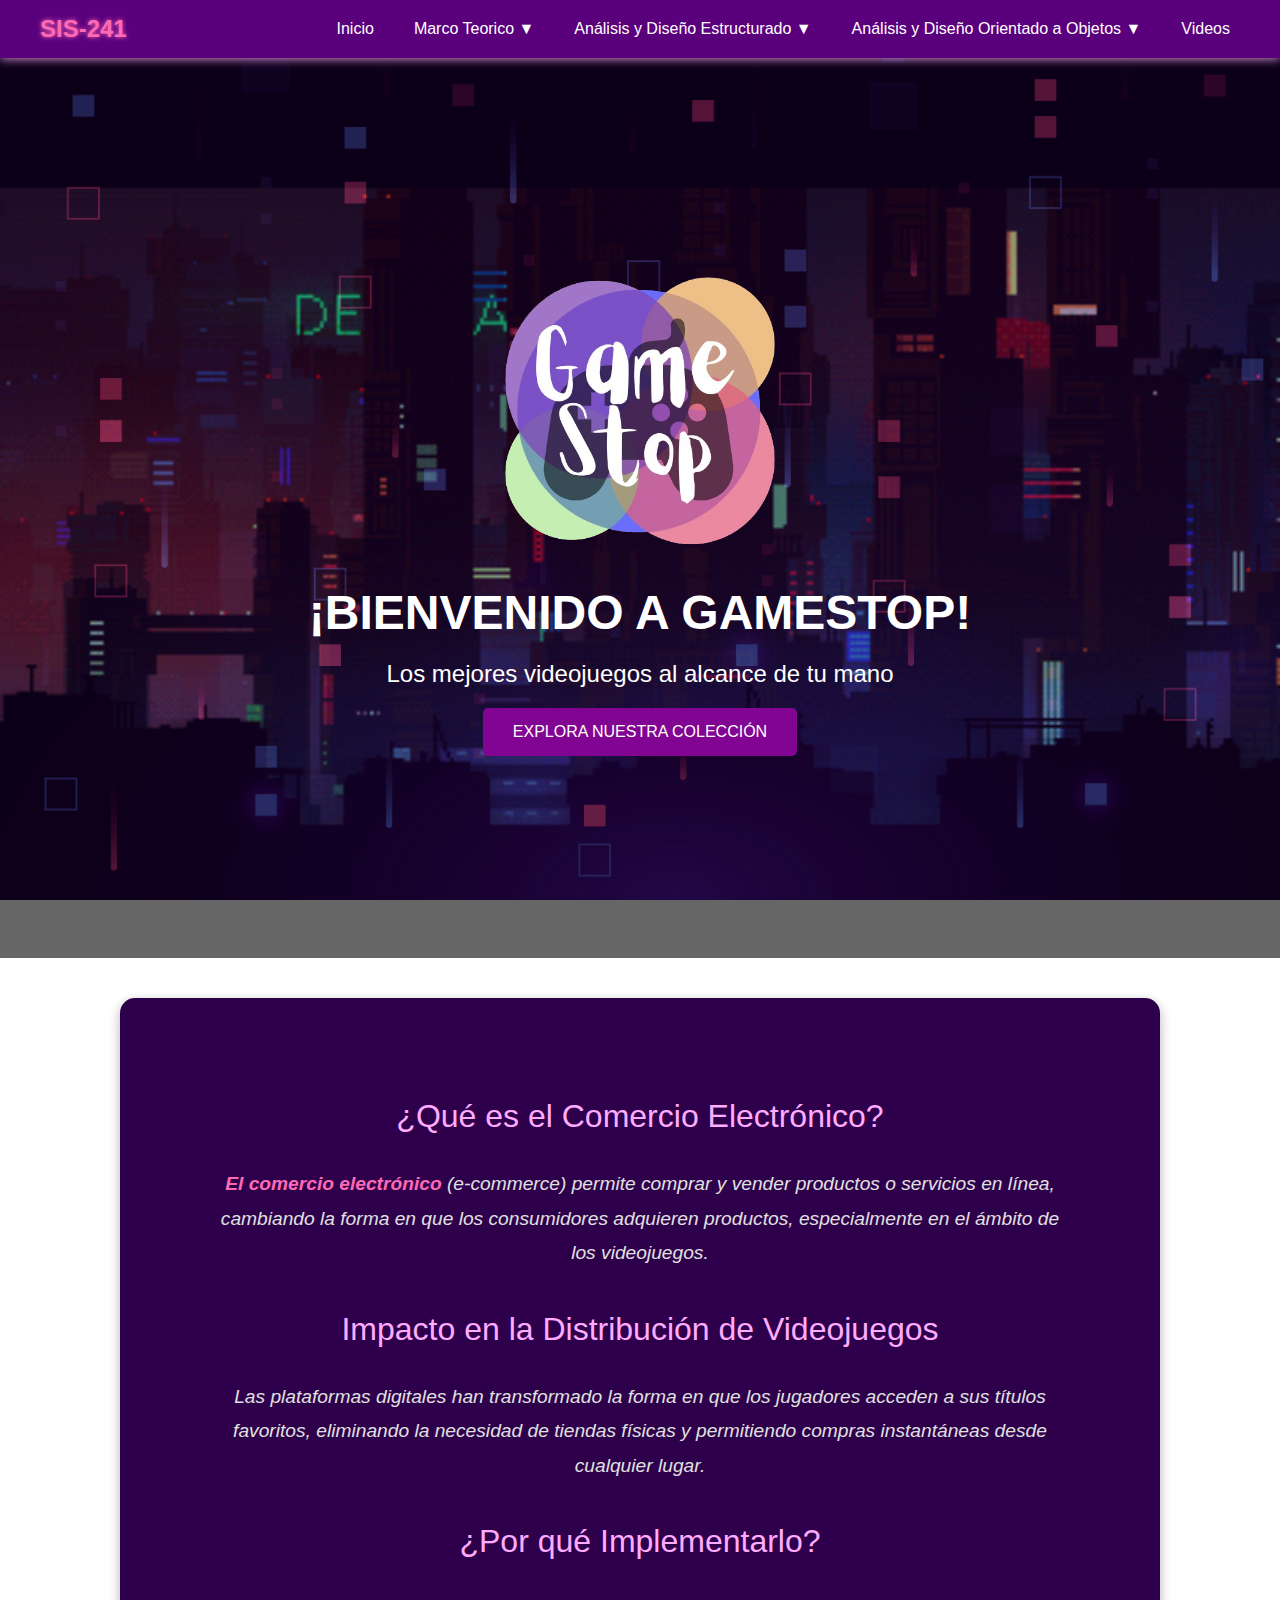
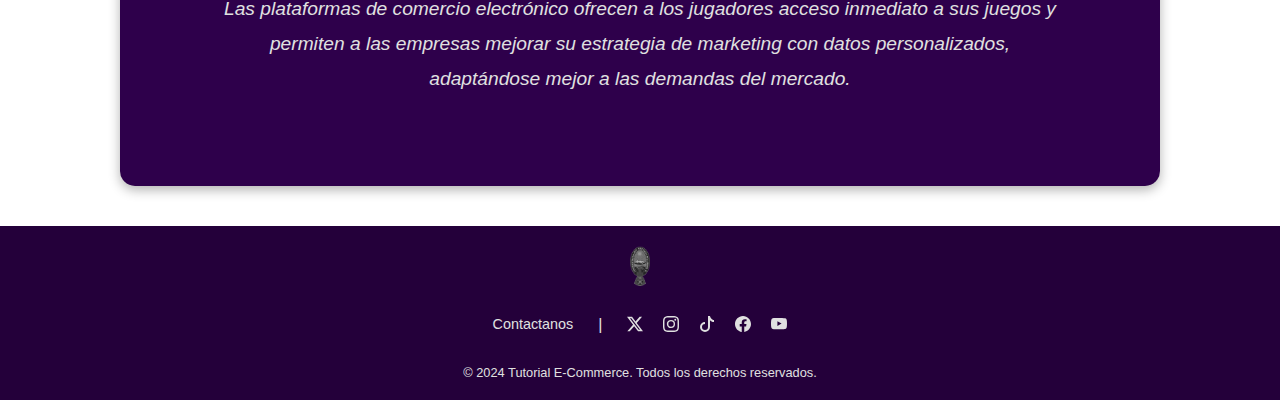
<file: index.html>
<!DOCTYPE html>
<html lang="es">
<head>
    <meta charset="UTF-8">
    <meta name="viewport" content="width=device-width, initial-scale=1.0">
    <title>index</title>
    <link href="https://fonts.googleapis.com/css2?family=Orbitron:wght@400;700&display=swap" rel="stylesheet">
    <link rel="stylesheet" href="estilos/index.css">
</head>
<body>
    <!-- Barra de navegación -->
    <nav class="navbar">
        <div class="nav-container">
            <div class="logo">SIS-241</div>
            <ul class="nav-menu">
                <li class="nav-item"><a href="#" class="nav-link">Inicio</a></li>
                <li class="nav-item">
                    <a href="#" class="nav-link">Marco Teorico ▼</a>
                    <div class="dropdown-content">
                        <a href="./paginas/MarcoTeorico/objetivo.html">Objetivo</a>
                        <a href="./paginas/MarcoTeorico/definicion.html">Definición</a>
                        <a href="./paginas/MarcoTeorico/importancia.html">Importancia</a>
                        <a href="./paginas/MarcoTeorico/beneficios.html">Beneficios</a>
                        <a href="./paginas/MarcoTeorico/implemetacion.html">Implementación GameStop</a>
                        <a href="./paginas/MarcoTeorico/arbolProblemas.html">Árbol de Problemas</a>
                    </div>
                </li>
                <li class="nav-item">
                    <a href="#" class="nav-link">Análisis y Diseño Estructurado ▼</a>
                    <div class="dropdown-content">
                        <a href="./paginas/AnalisisDisenioEstructurado/modeloAmbiental.html">Modelo Ambiental</a>
                        <a href="./paginas/AnalisisDisenioEstructurado/modeloComportamiento.html">Modelo de Comportamiento</a>
                    </div>
                </li>
                <li class="nav-item">
                    <a href="#" class="nav-link">Análisis y Diseño Orientado a Objetos ▼</a>
                    <div class="dropdown-content">
                        <a href="./paginas/AnalisisDisenioOO/diagramaClases.html">Diagrama de Clases</a>
                        <a href="./paginas/AnalisisDisenioOO/diagramaCasosUso.html">Diagrama Casos de Uso</a>
                        <a href="./paginas/AnalisisDisenioOO/diagramaActividades.html">Diagrama de Actividades</a>
                    </div>
                </li>
                <li class="nav-item"><a href="./paginas/Video/video.html" class="nav-link">Videos</a></li>
            </ul>
            <div class="hamburger">☰</div>
        </div>
    </nav>

    <!-- Banner -->
    <div class="banner">
        <div class="banner-content">
            <img src="imagenes/logo.png" alt="GameStop" class="banner-logo" style="width: 300px; height: 300px; margin-bottom: 20px;">
            <h1 class="banner-title">¡Bienvenido a GameStop!</h1>
            <p class="banner-subtitle">Los mejores videojuegos al alcance de tu mano</p>
            <a href="https://store.epicgames.com/es-ES/" class="banner-button">Explora nuestra colección</a>
        </div>
    </div>

    <!-- Sección de Introducción al Comercio Electrónico -->
    <section id="introduccion-comercio-electronico">
        <div class="container">
            <h3>¿Qué es el Comercio Electrónico?</h2>
            <p><strong>El comercio electrónico</strong> (e-commerce) permite comprar y vender productos o servicios en línea, cambiando la forma en que los consumidores adquieren productos, especialmente en el ámbito de los videojuegos.</p>
            
            <h3>Impacto en la Distribución de Videojuegos</h3>
            <p>Las plataformas digitales han transformado la forma en que los jugadores acceden a sus títulos favoritos, eliminando la necesidad de tiendas físicas y permitiendo compras instantáneas desde cualquier lugar.</p>
            <h3>¿Por qué Implementarlo?</h3>
            <p>Las plataformas de comercio electrónico ofrecen a los jugadores acceso inmediato a sus juegos y permiten a las empresas mejorar su estrategia de marketing con datos personalizados, adaptándose mejor a las demandas del mercado.</p>
        </div>
    </section>

    <!-- Footer -->
    <footer>
        <div class="footer-content">
            <!--LOGO--> 
            <img src="./imagenes/logoUMSA.png" alt="Logo" class="footer-logo">
            <div class="footer-links">
                <a href="#">Contactanos</a>
                <span class="divider">|</span>
                <a href="https://twitter.com/">
                    <svg xmlns="http://www.w3.org/2000/svg" width="16" height="16" fill="currentColor" class="bi bi-twitter-x" viewBox="0 0 16 16">
                        <path class="icono" d="M12.6.75h2.454l-5.36 6.142L16 15.25h-4.937l-3.867-5.07-4.425 5.07H.316l5.733-6.57L0 .75h5.063l3.495 4.633L12.601.75Zm-.86 13.028h1.36L4.323 2.145H2.865z"/>
                    </svg>
                </a>
                <a href="https://www.instagram.com/">
                    <svg xmlns="http://www.w3.org/2000/svg" width="16" height="16" fill="currentColor" class="bi bi-instagram" viewBox="0 0 16 16">
                        <path class="icono" d="M8 0C5.829 0 5.556.01 4.703.048 3.85.088 3.269.222 2.76.42a3.9 3.9 0 0 0-1.417.923A3.9 3.9 0 0 0 .42 2.76C.222 3.268.087 3.85.048 4.7.01 5.555 0 5.827 0 8.001c0 2.172.01 2.444.048 3.297.04.852.174 1.433.372 1.942.205.526.478.972.923 1.417.444.445.89.719 1.416.923.51.198 1.09.333 1.942.372C5.555 15.99 5.827 16 8 16s2.444-.01 3.298-.048c.851-.04 1.434-.174 1.943-.372a3.9 3.9 0 0 0 1.416-.923c.445-.445.718-.891.923-1.417.197-.509.332-1.09.372-1.942C15.99 10.445 16 10.173 16 8s-.01-2.445-.048-3.299c-.04-.851-.175-1.433-.372-1.941a3.9 3.9 0 0 0-.923-1.417A3.9 3.9 0 0 0 13.24.42c-.51-.198-1.092-.333-1.943-.372C10.443.01 10.172 0 7.998 0zm-.717 1.442h.718c2.136 0 2.389.007 3.232.046.78.035 1.204.166 1.486.275.373.145.64.319.92.599s.453.546.598.92c.11.281.24.705.275 1.485.039.843.047 1.096.047 3.231s-.008 2.389-.047 3.232c-.035.78-.166 1.203-.275 1.485a2.5 2.5 0 0 1-.599.919c-.28.28-.546.453-.92.598-.28.11-.704.24-1.485.276-.843.038-1.096.047-3.232.047s-2.39-.009-3.233-.047c-.78-.036-1.203-.166-1.485-.276a2.5 2.5 0 0 1-.92-.598 2.5 2.5 0 0 1-.6-.92c-.109-.281-.24-.705-.275-1.485-.038-.843-.046-1.096-.046-3.233s.008-2.388.046-3.231c.036-.78.166-1.204.276-1.486.145-.373.319-.64.599-.92s.546-.453.92-.598c.282-.11.705-.24 1.485-.276.738-.034 1.024-.044 2.515-.045zm4.988 1.328a.96.96 0 1 0 0 1.92.96.96 0 0 0 0-1.92m-4.27 1.122a4.109 4.109 0 1 0 0 8.217 4.109 4.109 0 0 0 0-8.217m0 1.441a2.667 2.667 0 1 1 0 5.334 2.667 2.667 0 0 1 0-5.334"/>
                    </svg>
                </a>
                <a href="https://www.tiktok.com/en/">
                    <svg xmlns="http://www.w3.org/2000/svg" width="16" height="16" fill="currentColor" class="bi bi-tiktok" viewBox="0 0 16 16">
                        <path class="icono" d="M9 0h1.98c.144.715.54 1.617 1.235 2.512C12.895 3.389 13.797 4 15 4v2c-1.753 0-3.07-.814-4-1.829V11a5 5 0 1 1-5-5v2a3 3 0 1 0 3 3z"/>
                    </svg>
                </a>
                <a href="https://www.facebook.com/">
                    <svg xmlns="http://www.w3.org/2000/svg" width="16" height="16" fill="currentColor" class="bi bi-facebook" viewBox="0 0 16 16">
                        <path class="icono" d="M16 8.049c0-4.446-3.582-8.05-8-8.05C3.58 0-.002 3.603-.002 8.05c0 4.017 2.926 7.347 6.75 7.951v-5.625h-2.03V8.05H6.75V6.275c0-2.017 1.195-3.131 3.022-3.131.876 0 1.791.157 1.791.157v1.98h-1.009c-.993 0-1.303.621-1.303 1.258v1.51h2.218l-.354 2.326H9.25V16c3.824-.604 6.75-3.934 6.75-7.951"/>
                    </svg>
                </a>
                <a href="https://www.youtube.com/">
                    <svg xmlns="http://www.w3.org/2000/svg" width="16" height="16" fill="currentColor" class="bi bi-youtube" viewBox="0 0 16 16">
                        <path class="icono" d="M8.051 1.999h.089c.822.003 4.987.033 6.11.335a2.01 2.01 0 0 1 1.415 1.42c.101.38.172.883.22 1.402l.01.104.022.26.008.104c.065.914.073 1.77.074 1.957v.075c-.001.194-.01 1.108-.082 2.06l-.008.105-.009.104c-.05.572-.124 1.14-.235 1.558a2.01 2.01 0 0 1-1.415 1.42c-1.16.312-5.569.334-6.18.335h-.142c-.309 0-1.587-.006-2.927-.052l-.17-.006-.087-.004-.171-.007-.171-.007c-1.11-.049-2.167-.128-2.654-.26a2.01 2.01 0 0 1-1.415-1.419c-.111-.417-.185-.986-.235-1.558L.09 9.82l-.008-.104A31 31 0 0 1 0 7.68v-.123c.002-.215.01-.958.064-1.778l.007-.103.003-.052.008-.104.022-.26.01-.104c.048-.519.119-1.023.22-1.402a2.01 2.01 0 0 1 1.415-1.42c.487-.13 1.544-.21 2.654-.26l.17-.007.172-.006.086-.003.171-.007A100 100 0 0 1 7.858 2zM6.4 5.209v4.818l4.157-2.408z"/>
                    </svg>
                </a>
                
            </div>
            <div class="footer-legal">
                © 2024 Tutorial E-Commerce. Todos los derechos reservados.
            </div>
        </div>
    </footer>

</body>
</html>
</file>
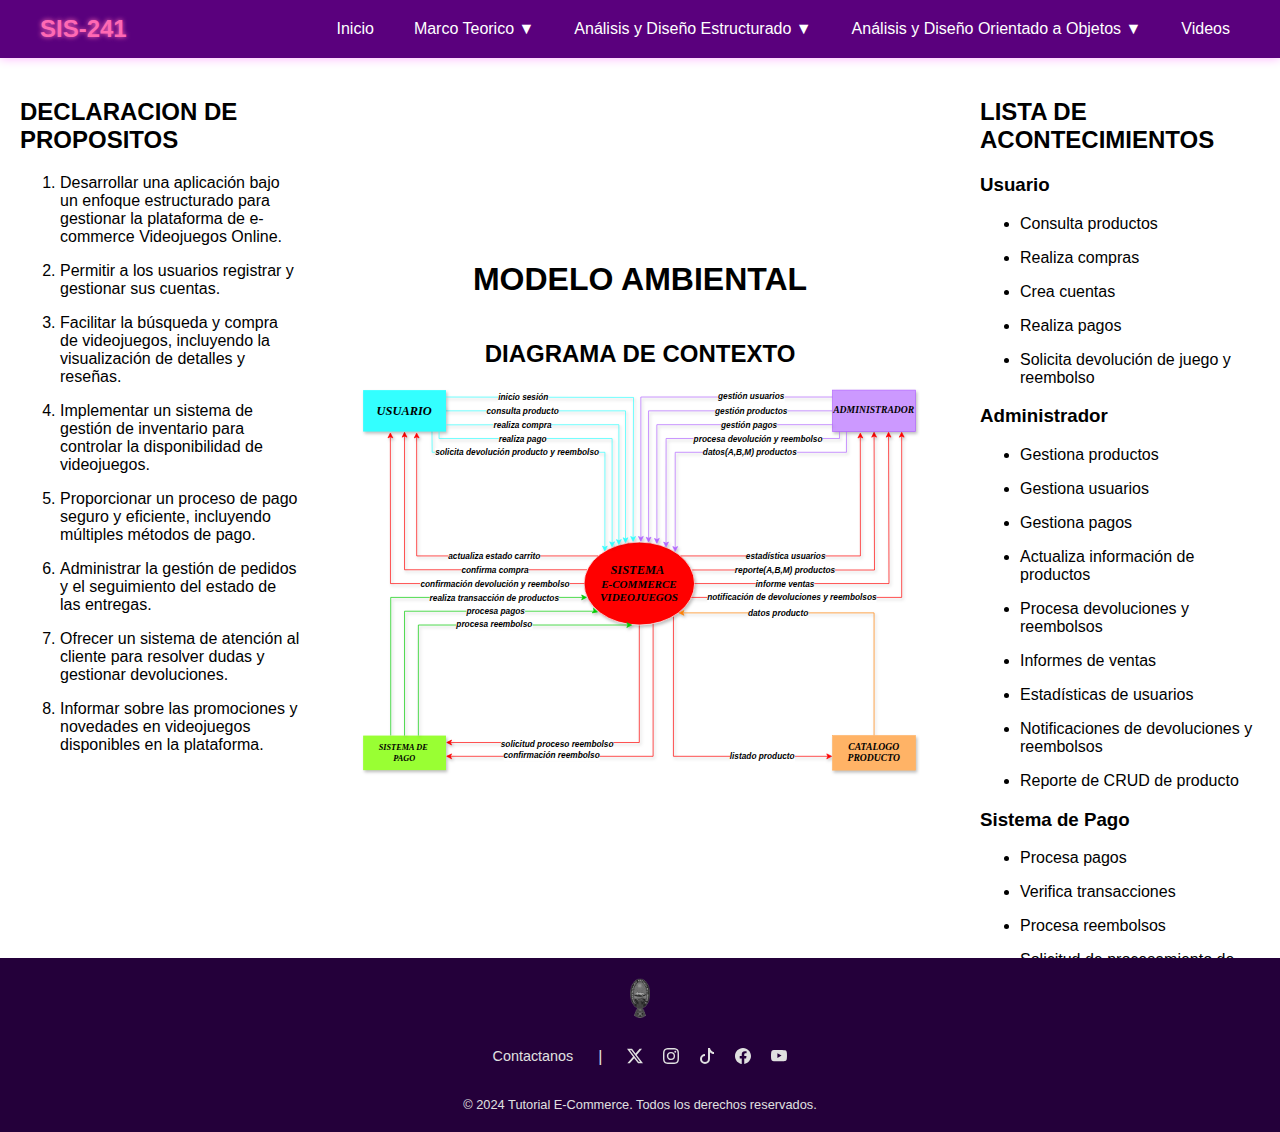
<file: paginas/AnalisisDisenioEstructurado/modeloAmbiental.html>
<!DOCTYPE html>
<html lang="es">
<head>
    <meta charset="UTF-8">
    <meta name="viewport" content="width=device-width, initial-scale=1.0">
    <title>Modelo Ambiental</title>
    <link href="https://fonts.googleapis.com/css2?family=Orbitron:wght@400;700&display=swap" rel="stylesheet">
    <link rel="stylesheet" href="../../estilos/modeloAmbiental.css">
</head>
<body>

<nav class="navbar">
    <div class="nav-container">
        <div class="logo">SIS-241</div>
        <ul class="nav-menu">
            <li class="nav-item"><a href="../../index.html" class="nav-link">Inicio</a></li>
            <li class="nav-item">
                <a href="#" class="nav-link">Marco Teorico ▼</a>
                <div class="dropdown-content">
                    <a href="../MarcoTeorico/objetivo.html">Objetivo</a>
                    <a href="../MarcoTeorico/definicion.html">Definición</a>
                    <a href="../MarcoTeorico/importancia.html">Importancia</a>
                    <a href="../MarcoTeorico/beneficios.html">Beneficios</a>
                    <a href="../MarcoTeorico/implemetacion.html">Implementación GameStop</a>
                    <a href="../MarcoTeorico/arbolProblemas.html">Árbol de Problemas</a>
                </div>
            </li>
            <li class="nav-item">
                <a href="#" class="nav-link">Análisis y Diseño Estructurado ▼</a>
                <div class="dropdown-content">
                    <a href="#">Modelo Ambiental</a>
                    <a href="../AnalisisDisenioEstructurado/modeloComportamiento.html">Modelo de Comportamiento</a>
                </div>
            </li>
            <li class="nav-item">
                <a href="#" class="nav-link">Análisis y Diseño Orientado a Objetos ▼</a>
                <div class="dropdown-content">
                    <a href="../AnalisisDisenioOO/diagramaClases.html">Diagrama de Clases</a>
                    <a href="../AnalisisDisenioOO/diagramaCasosUso.html">Diagrama Casos de Uso</a>
                    <a href="../AnalisisDisenioOO/diagramaActividades.html">Diagrama de Actividades</a>
                </div>
            </li>
            <li class="nav-item"><a href="../Video/video.html" class="nav-link">Videos</a></li>
        </ul>
        <div class="hamburger">☰</div>
    </div>
</nav>


<div class="container1">
    <div class="left-column">
        <h2>DECLARACION DE PROPOSITOS</h2>
        <ol>
            <li><p class="sentence" >Desarrollar una aplicación bajo un enfoque estructurado para gestionar la plataforma de e-commerce Videojuegos Online.</p></li>
            <li><p class="sentence" >Permitir a los usuarios registrar y gestionar sus cuentas.</p></li>
            <li><p class="sentence" >Facilitar la búsqueda y compra de videojuegos, incluyendo la visualización de detalles y reseñas.</p></li>
            <li><p class="sentence" >Implementar un sistema de gestión de inventario para controlar la disponibilidad de videojuegos.</p></li>
            <li><p class="sentence" >Proporcionar un proceso de pago seguro y eficiente, incluyendo múltiples métodos de pago.</p></li>
            <li><p class="sentence" >Administrar la gestión de pedidos y el seguimiento del estado de las entregas.</p></li>
            <li><p class="sentence" >Ofrecer un sistema de atención al cliente para resolver dudas y gestionar devoluciones.</p></li>
            <li><p class="sentence" >Informar sobre las promociones y novedades en videojuegos disponibles en la plataforma.</p></li>
        </ol>
    </div>
    <div class="center-column">
        <h1>MODELO AMBIENTAL</h1>
        <h2>DIAGRAMA DE CONTEXTO</h2>
        <img src="../../imagenes/diagramaContexto.svg" alt="Imagen principal" class="main-image">
    </div>
    <div class="right-column">
        <h2>LISTA DE ACONTECIMIENTOS</h2>
            <h3>Usuario</h3>
            <ul>
                <li><p class="sentence1" title="El usuario navega por el catálogo de productos
El sistema muestra los detalles de los productos seleccionados" >Consulta productos</p></li>
                <li><p class="sentence1" title="El usuario selecciona un producto y lo añade al carrito
El usuario procede a la compra y proporciona la información de pago
El sistema genera una confirmación de compra">Realiza compras</p></li>
                <li><p class="sentence1" title="El usuario completa un formulario de registro
El sistema verifica la información y crea una cuenta">Crea cuentas</p></li>
                <li> <p class="sentence1" title="El usuario ingresa los datos de pago
El sistema procesa el pago y confirma la transacción">Realiza pagos</p></li>
                <li><p class="sentence1" title="El usuario envía una solicitud de devolución
El sistema registra la solicitud y genera una confirmación de devolución y reembolso">Solicita devolución de juego y reembolso</p></li>
            </ul>
            <h3>Administrador</h3>
            <ul>
                <li><p class="sentence1" title="El administrador agrega, edita o elimina productos
El sistema actualiza el catálogo de productos">Gestiona productos</p></li>
<li><p class="sentence1" title="El administrador visualiza y modifica cuentas de usuario
El sistema aplica cambios en la información del usuario">Gestiona usuarios</p></li>
<li><p class="sentence1" title="El administrador revisa y verifica transacciones
El sistema actualiza el estado de los pagos">Gestiona pagos</p></li>
<li><p class="sentence1" title="El administrador modifica detalles del producto (precio, descripción, etc.)
El sistema refleja los cambios en el catálogo">Actualiza información de productos</p></li>
<li><p class="sentence" title="El administrador revisa las solicitudes de devolución
El sistema gestiona el proceso de reembolso">Procesa devoluciones y reembolsos</p></li>
<li><p class="sentence1" title="El administrador genera reportes de ventas
El sistema proporciona estadísticas y detalles de las transacciones">Informes de ventas</p></li>
<li><p class="sentence1" title="El administrador consulta estadísticas sobre el comportamiento de los usuarios
el sistema presenta información relevante">Estadísticas de usuarios</p></li>
<li><p class="sentence1" title="El administrador recibe notificaciones sobre devoluciones
El sistema informa sobre el estado de los reembolsos">Notificaciones de devoluciones y reembolsos</p></li>
<li><p class="sentence1" title="El administrador visualiza reportes de operaciones CRUD realizadas en productos
El sistema presenta un historial de cambios">Reporte de CRUD de producto</p></li>
            </ul>
            
            <h3>Sistema de Pago</h3>
            <ul>
                <li><p class="sentence1" title="El sistema recibe la información de pago y la procesa
El sistema confirma la transacción exitosa o fallida">Procesa pagos</p></li>
<li><p class="sentence1" title="El sistema valida la autenticidad de las transacciones
El sistema genera un informe de verificación">Verifica transacciones</p></li>
<li><p class="sentence1" title="El sistema recibe solicitudes de reembolso
El sistema gestiona la devolución del dinero al usuario">Procesa reembolsos</p></li>
<li><p class="sentence1" title="El sistema registra la solicitud de reembolso del usuario
El sistema genera una confirmación de la solicitud
                ">Solicitud de procesamiento de reembolso</p></li>
                <li><p class="sentence1" title="El sistema informa al usuario sobre el estado del reembolso
El sistema actualiza el registro de transacciones">Confirmación de reembolso procesado</p></li>
            </ul>
            <h3>Producto</h3>
            <ul>
                <li><p class="sentence1" title="El producto envía información al sistema (nombre, precio, descripción, etc.)
El sistema almacena y organiza los datos del producto en la base de datos">Datos del producto al sistema</p></li>
            </ul>
            
    </div>
</div>

<script>
    const hamburger = document.querySelector('.hamburger');
    const navMenu = document.querySelector('.nav-menu');

    hamburger.addEventListener('click', () => {
        navMenu.classList.toggle('active');
    });

    // Cerrar el menú al hacer clic en un enlace
    document.querySelectorAll('.nav-link').forEach(n => n.addEventListener('click', () => {
        navMenu.classList.remove('active');
    }));
</script>
<footer>
    <div class="footer-content">
        <!--LOGO--> 
        <img src="../../imagenes/logoUMSA.png" alt="Logo" class="footer-logo">
        <div class="footer-links">
            <a href="#">Contactanos</a>
            <span class="divider">|</span>
            <a href="https://twitter.com/">
                <svg xmlns="http://www.w3.org/2000/svg" width="16" height="16" fill="currentColor" class="bi bi-twitter-x" viewBox="0 0 16 16">
                    <path class="icono" d="M12.6.75h2.454l-5.36 6.142L16 15.25h-4.937l-3.867-5.07-4.425 5.07H.316l5.733-6.57L0 .75h5.063l3.495 4.633L12.601.75Zm-.86 13.028h1.36L4.323 2.145H2.865z"/>
                </svg>
            </a>
            <a href="https://www.instagram.com/">
                <svg xmlns="http://www.w3.org/2000/svg" width="16" height="16" fill="currentColor" class="bi bi-instagram" viewBox="0 0 16 16">
                    <path class="icono" d="M8 0C5.829 0 5.556.01 4.703.048 3.85.088 3.269.222 2.76.42a3.9 3.9 0 0 0-1.417.923A3.9 3.9 0 0 0 .42 2.76C.222 3.268.087 3.85.048 4.7.01 5.555 0 5.827 0 8.001c0 2.172.01 2.444.048 3.297.04.852.174 1.433.372 1.942.205.526.478.972.923 1.417.444.445.89.719 1.416.923.51.198 1.09.333 1.942.372C5.555 15.99 5.827 16 8 16s2.444-.01 3.298-.048c.851-.04 1.434-.174 1.943-.372a3.9 3.9 0 0 0 1.416-.923c.445-.445.718-.891.923-1.417.197-.509.332-1.09.372-1.942C15.99 10.445 16 10.173 16 8s-.01-2.445-.048-3.299c-.04-.851-.175-1.433-.372-1.941a3.9 3.9 0 0 0-.923-1.417A3.9 3.9 0 0 0 13.24.42c-.51-.198-1.092-.333-1.943-.372C10.443.01 10.172 0 7.998 0zm-.717 1.442h.718c2.136 0 2.389.007 3.232.046.78.035 1.204.166 1.486.275.373.145.64.319.92.599s.453.546.598.92c.11.281.24.705.275 1.485.039.843.047 1.096.047 3.231s-.008 2.389-.047 3.232c-.035.78-.166 1.203-.275 1.485a2.5 2.5 0 0 1-.599.919c-.28.28-.546.453-.92.598-.28.11-.704.24-1.485.276-.843.038-1.096.047-3.232.047s-2.39-.009-3.233-.047c-.78-.036-1.203-.166-1.485-.276a2.5 2.5 0 0 1-.92-.598 2.5 2.5 0 0 1-.6-.92c-.109-.281-.24-.705-.275-1.485-.038-.843-.046-1.096-.046-3.233s.008-2.388.046-3.231c.036-.78.166-1.204.276-1.486.145-.373.319-.64.599-.92s.546-.453.92-.598c.282-.11.705-.24 1.485-.276.738-.034 1.024-.044 2.515-.045zm4.988 1.328a.96.96 0 1 0 0 1.92.96.96 0 0 0 0-1.92m-4.27 1.122a4.109 4.109 0 1 0 0 8.217 4.109 4.109 0 0 0 0-8.217m0 1.441a2.667 2.667 0 1 1 0 5.334 2.667 2.667 0 0 1 0-5.334"/>
                </svg>
            </a>
            <a href="https://www.tiktok.com/en/">
                <svg xmlns="http://www.w3.org/2000/svg" width="16" height="16" fill="currentColor" class="bi bi-tiktok" viewBox="0 0 16 16">
                    <path class="icono" d="M9 0h1.98c.144.715.54 1.617 1.235 2.512C12.895 3.389 13.797 4 15 4v2c-1.753 0-3.07-.814-4-1.829V11a5 5 0 1 1-5-5v2a3 3 0 1 0 3 3z"/>
                </svg>
            </a>
            <a href="https://www.facebook.com/">
                <svg xmlns="http://www.w3.org/2000/svg" width="16" height="16" fill="currentColor" class="bi bi-facebook" viewBox="0 0 16 16">
                    <path class="icono" d="M16 8.049c0-4.446-3.582-8.05-8-8.05C3.58 0-.002 3.603-.002 8.05c0 4.017 2.926 7.347 6.75 7.951v-5.625h-2.03V8.05H6.75V6.275c0-2.017 1.195-3.131 3.022-3.131.876 0 1.791.157 1.791.157v1.98h-1.009c-.993 0-1.303.621-1.303 1.258v1.51h2.218l-.354 2.326H9.25V16c3.824-.604 6.75-3.934 6.75-7.951"/>
                </svg>
            </a>
            <a href="https://www.youtube.com/">
                <svg xmlns="http://www.w3.org/2000/svg" width="16" height="16" fill="currentColor" class="bi bi-youtube" viewBox="0 0 16 16">
                    <path class="icono" d="M8.051 1.999h.089c.822.003 4.987.033 6.11.335a2.01 2.01 0 0 1 1.415 1.42c.101.38.172.883.22 1.402l.01.104.022.26.008.104c.065.914.073 1.77.074 1.957v.075c-.001.194-.01 1.108-.082 2.06l-.008.105-.009.104c-.05.572-.124 1.14-.235 1.558a2.01 2.01 0 0 1-1.415 1.42c-1.16.312-5.569.334-6.18.335h-.142c-.309 0-1.587-.006-2.927-.052l-.17-.006-.087-.004-.171-.007-.171-.007c-1.11-.049-2.167-.128-2.654-.26a2.01 2.01 0 0 1-1.415-1.419c-.111-.417-.185-.986-.235-1.558L.09 9.82l-.008-.104A31 31 0 0 1 0 7.68v-.123c.002-.215.01-.958.064-1.778l.007-.103.003-.052.008-.104.022-.26.01-.104c.048-.519.119-1.023.22-1.402a2.01 2.01 0 0 1 1.415-1.42c.487-.13 1.544-.21 2.654-.26l.17-.007.172-.006.086-.003.171-.007A100 100 0 0 1 7.858 2zM6.4 5.209v4.818l4.157-2.408z"/>
                </svg>
            </a>
            
        </div>
        <div class="footer-legal">
            © 2024 Tutorial E-Commerce. Todos los derechos reservados.
        </div>
    </div>
</footer>
</body>
</html>
</file>
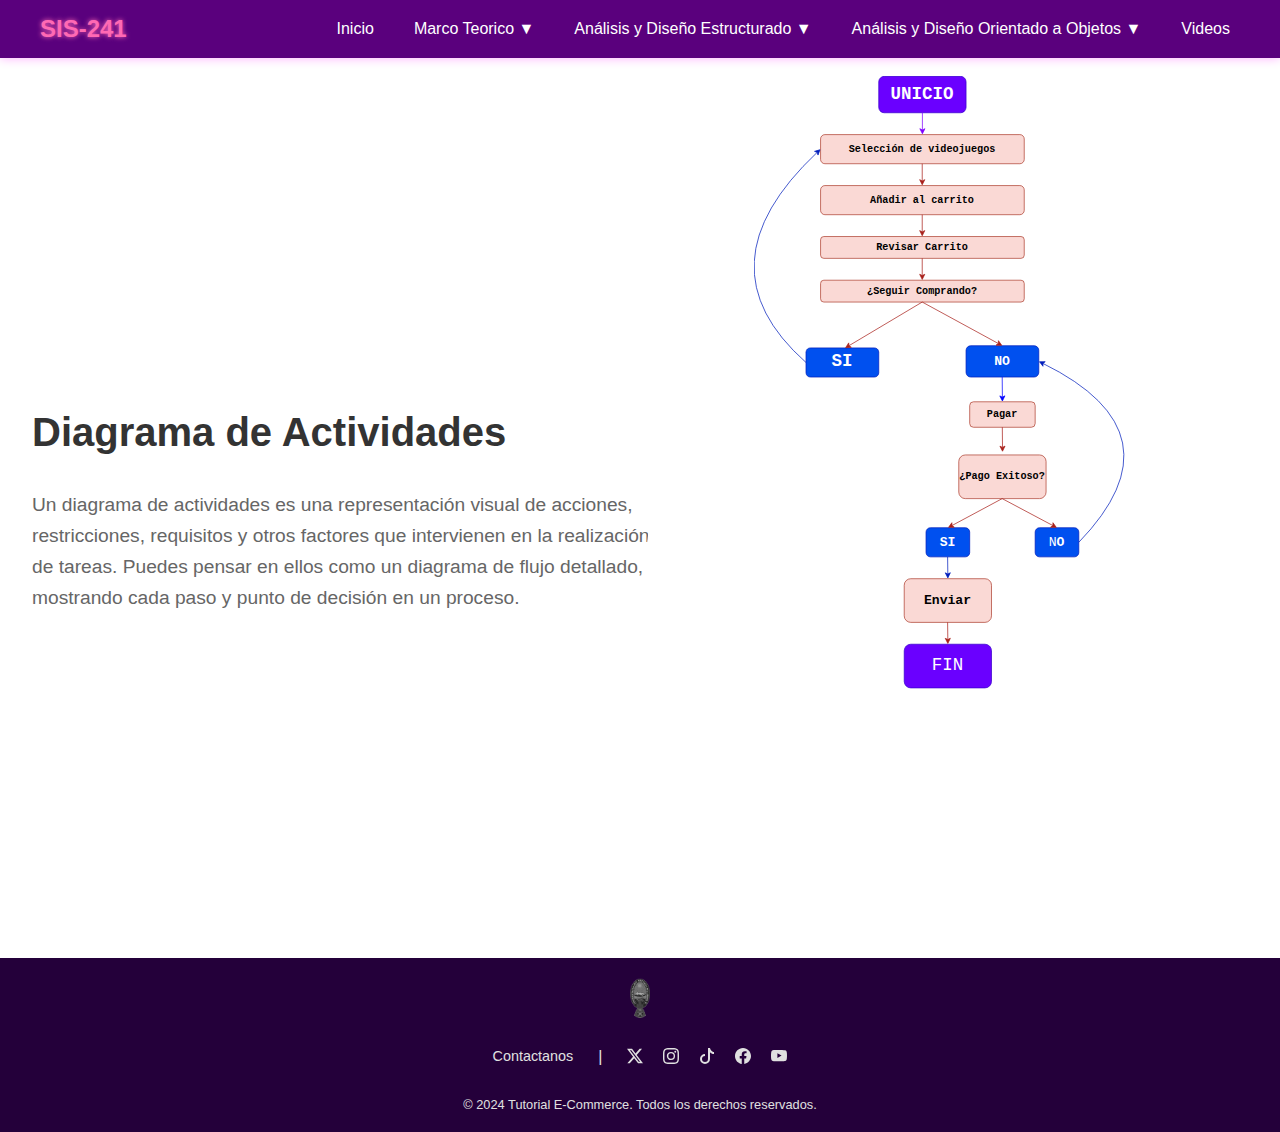
<file: paginas/AnalisisDisenioOO/diagramaActividades.html>
<!DOCTYPE html>
<html lang="es">
<head>
    <meta charset="UTF-8">
    <meta name="viewport" content="width=device-width, initial-scale=1.0">
    <title>Diagrama de Actividades</title>
    <link href="https://fonts.googleapis.com/css2?family=Orbitron:wght@400;700&display=swap" rel="stylesheet">
    <link rel="stylesheet" href="../../estilos/actividades.css">
</head>
<body>
<nav class="navbar">
    <div class="nav-container">
        <div class="logo">SIS-241</div>
        <ul class="nav-menu">
            <li class="nav-item"><a href="../../index.html" class="nav-link">Inicio</a></li>
            <li class="nav-item">
                <a href="#" class="nav-link">Marco Teorico ▼</a>
                <div class="dropdown-content">
                    <a href="../MarcoTeorico/objetivo.html">Objetivo</a>
                    <a href="../MarcoTeorico/definicion.html">Definición</a>
                    <a href="../MarcoTeorico/importancia.html">Importancia</a>
                    <a href="../MarcoTeorico/beneficios.html">Beneficios</a>
                    <a href="../MarcoTeorico/implemetacion.html">Implementación GameStop</a>
                    <a href="../MarcoTeorico/arbolProblemas.html">Árbol de Problemas</a>
                </div>
            </li>
            <li class="nav-item">
                <a href="#" class="nav-link">Análisis y Diseño Estructurado ▼</a>
                <div class="dropdown-content">
                    <a href="../../paginas/AnalisisDisenioEstructurado/modeloAmbiental.html">Modelo Ambiental</a>
                    <a href="../../paginas/AnalisisDisenioEstructurado/modeloComportamiento.html">Modelo de Comportamiento</a>
                </div>
            </li>
            <li class="nav-item">
                <a href="#" class="nav-link">Análisis y Diseño Orientado a Objetos ▼</a>
                <div class="dropdown-content">
                    <a href="../../paginas/AnalisisDisenioOO/diagramaClases.html">Diagrama de Clases</a>
                    <a href="../../paginas/AnalisisDisenioOO/diagramaCasosUso.html">Diagrama Casos de Uso</a>
                    <a href="#">Diagrama de Actividades</a>
                </div>
            </li>
            <li class="nav-item"><a href="../Video/video.html" class="nav-link">Videos</a></li>
        </ul>
        <div class="hamburger">☰</div>
    </div>
</nav>
<!--objetivos-->
<div class="container2">
    <div class="left-content">
        <h1>Diagrama de Actividades</h1>
        <p>Un diagrama de actividades es una representación visual de acciones, restricciones, requisitos y otros factores que intervienen en la realización de tareas. Puedes pensar en ellos como un diagrama de flujo detallado, mostrando cada paso y punto de decisión en un proceso.</p>

    </div>
    <div class="right-content">
        <br>
        <img src="../../imagenes/Actividades.svg" alt="Imagen de Riot Games">
    </div>
</div>

<footer>
    <div class="footer-content">
        <!--LOGO--> 
        <img src="../../imagenes/logoUMSA.png" alt="Logo" class="footer-logo">
        <div class="footer-links">
            <a href="#">Contactanos</a>
            <span class="divider">|</span>
            <a href="https://twitter.com/">
                <svg xmlns="http://www.w3.org/2000/svg" width="16" height="16" fill="currentColor" class="bi bi-twitter-x" viewBox="0 0 16 16">
                    <path class="icono" d="M12.6.75h2.454l-5.36 6.142L16 15.25h-4.937l-3.867-5.07-4.425 5.07H.316l5.733-6.57L0 .75h5.063l3.495 4.633L12.601.75Zm-.86 13.028h1.36L4.323 2.145H2.865z"/>
                </svg>
            </a>
            <a href="https://www.instagram.com/">
                <svg xmlns="http://www.w3.org/2000/svg" width="16" height="16" fill="currentColor" class="bi bi-instagram" viewBox="0 0 16 16">
                    <path class="icono" d="M8 0C5.829 0 5.556.01 4.703.048 3.85.088 3.269.222 2.76.42a3.9 3.9 0 0 0-1.417.923A3.9 3.9 0 0 0 .42 2.76C.222 3.268.087 3.85.048 4.7.01 5.555 0 5.827 0 8.001c0 2.172.01 2.444.048 3.297.04.852.174 1.433.372 1.942.205.526.478.972.923 1.417.444.445.89.719 1.416.923.51.198 1.09.333 1.942.372C5.555 15.99 5.827 16 8 16s2.444-.01 3.298-.048c.851-.04 1.434-.174 1.943-.372a3.9 3.9 0 0 0 1.416-.923c.445-.445.718-.891.923-1.417.197-.509.332-1.09.372-1.942C15.99 10.445 16 10.173 16 8s-.01-2.445-.048-3.299c-.04-.851-.175-1.433-.372-1.941a3.9 3.9 0 0 0-.923-1.417A3.9 3.9 0 0 0 13.24.42c-.51-.198-1.092-.333-1.943-.372C10.443.01 10.172 0 7.998 0zm-.717 1.442h.718c2.136 0 2.389.007 3.232.046.78.035 1.204.166 1.486.275.373.145.64.319.92.599s.453.546.598.92c.11.281.24.705.275 1.485.039.843.047 1.096.047 3.231s-.008 2.389-.047 3.232c-.035.78-.166 1.203-.275 1.485a2.5 2.5 0 0 1-.599.919c-.28.28-.546.453-.92.598-.28.11-.704.24-1.485.276-.843.038-1.096.047-3.232.047s-2.39-.009-3.233-.047c-.78-.036-1.203-.166-1.485-.276a2.5 2.5 0 0 1-.92-.598 2.5 2.5 0 0 1-.6-.92c-.109-.281-.24-.705-.275-1.485-.038-.843-.046-1.096-.046-3.233s.008-2.388.046-3.231c.036-.78.166-1.204.276-1.486.145-.373.319-.64.599-.92s.546-.453.92-.598c.282-.11.705-.24 1.485-.276.738-.034 1.024-.044 2.515-.045zm4.988 1.328a.96.96 0 1 0 0 1.92.96.96 0 0 0 0-1.92m-4.27 1.122a4.109 4.109 0 1 0 0 8.217 4.109 4.109 0 0 0 0-8.217m0 1.441a2.667 2.667 0 1 1 0 5.334 2.667 2.667 0 0 1 0-5.334"/>
                </svg>
            </a>
            <a href="https://www.tiktok.com/en/">
                <svg xmlns="http://www.w3.org/2000/svg" width="16" height="16" fill="currentColor" class="bi bi-tiktok" viewBox="0 0 16 16">
                    <path class="icono" d="M9 0h1.98c.144.715.54 1.617 1.235 2.512C12.895 3.389 13.797 4 15 4v2c-1.753 0-3.07-.814-4-1.829V11a5 5 0 1 1-5-5v2a3 3 0 1 0 3 3z"/>
                </svg>
            </a>
            <a href="https://www.facebook.com/">
                <svg xmlns="http://www.w3.org/2000/svg" width="16" height="16" fill="currentColor" class="bi bi-facebook" viewBox="0 0 16 16">
                    <path class="icono" d="M16 8.049c0-4.446-3.582-8.05-8-8.05C3.58 0-.002 3.603-.002 8.05c0 4.017 2.926 7.347 6.75 7.951v-5.625h-2.03V8.05H6.75V6.275c0-2.017 1.195-3.131 3.022-3.131.876 0 1.791.157 1.791.157v1.98h-1.009c-.993 0-1.303.621-1.303 1.258v1.51h2.218l-.354 2.326H9.25V16c3.824-.604 6.75-3.934 6.75-7.951"/>
                </svg>
            </a>
            <a href="https://www.youtube.com/">
                <svg xmlns="http://www.w3.org/2000/svg" width="16" height="16" fill="currentColor" class="bi bi-youtube" viewBox="0 0 16 16">
                    <path class="icono" d="M8.051 1.999h.089c.822.003 4.987.033 6.11.335a2.01 2.01 0 0 1 1.415 1.42c.101.38.172.883.22 1.402l.01.104.022.26.008.104c.065.914.073 1.77.074 1.957v.075c-.001.194-.01 1.108-.082 2.06l-.008.105-.009.104c-.05.572-.124 1.14-.235 1.558a2.01 2.01 0 0 1-1.415 1.42c-1.16.312-5.569.334-6.18.335h-.142c-.309 0-1.587-.006-2.927-.052l-.17-.006-.087-.004-.171-.007-.171-.007c-1.11-.049-2.167-.128-2.654-.26a2.01 2.01 0 0 1-1.415-1.419c-.111-.417-.185-.986-.235-1.558L.09 9.82l-.008-.104A31 31 0 0 1 0 7.68v-.123c.002-.215.01-.958.064-1.778l.007-.103.003-.052.008-.104.022-.26.01-.104c.048-.519.119-1.023.22-1.402a2.01 2.01 0 0 1 1.415-1.42c.487-.13 1.544-.21 2.654-.26l.17-.007.172-.006.086-.003.171-.007A100 100 0 0 1 7.858 2zM6.4 5.209v4.818l4.157-2.408z"/>
                </svg>
            </a>
            
        </div>
        <div class="footer-legal">
            © 2024 Tutorial E-Commerce. Todos los derechos reservados.
        </div>
    </div>
</footer>
</body>
</html>
</file>
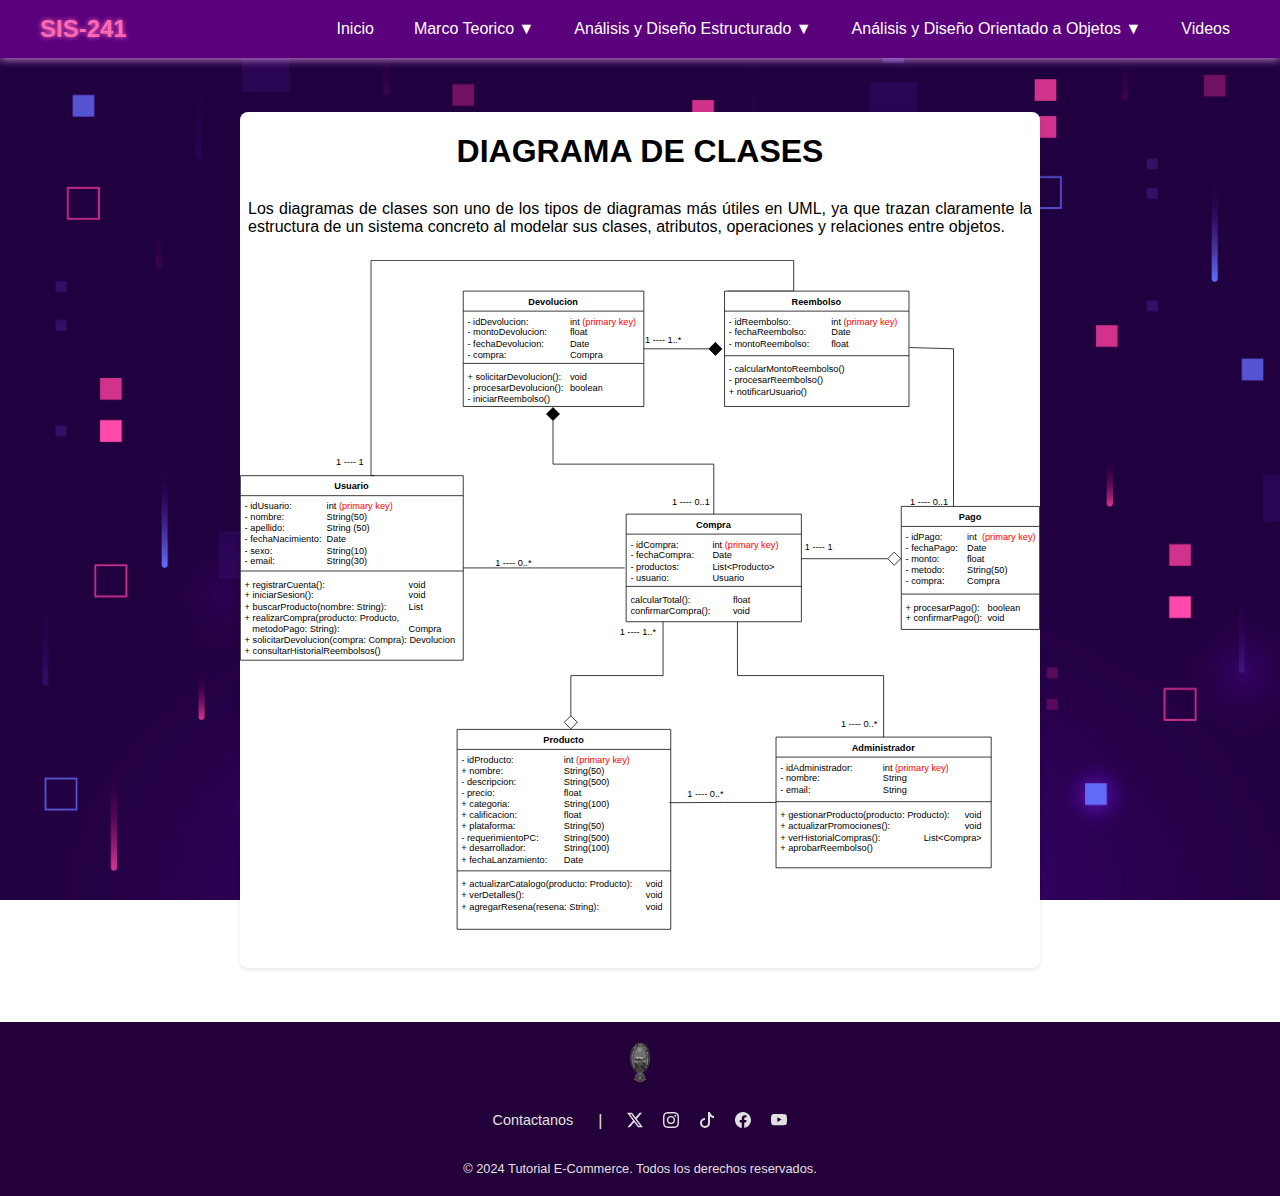
<file: paginas/AnalisisDisenioOO/diagramaClases.html>
<!DOCTYPE html>
<html lang="es">
<head>
    <meta charset="UTF-8">
    <meta name="viewport" content="width=device-width, initial-scale=1.0">
    <title>Diagrama de Clases</title>
    <link href="https://fonts.googleapis.com/css2?family=Orbitron:wght@400;700&display=swap" rel="stylesheet">
    <link rel="stylesheet" href="../../estilos/diagramaClases.css">
</head>
<body>
<nav class="navbar">
    <div class="nav-container">
        <div class="logo">SIS-241</div>
        <ul class="nav-menu">
            <li class="nav-item"><a href="../../index.html" class="nav-link">Inicio</a></li>
            <li class="nav-item">
                <a href="#" class="nav-link">Marco Teorico ▼</a>
                <div class="dropdown-content">
                    <a href="../MarcoTeorico/objetivo.html">Objetivo</a>
                    <a href="../MarcoTeorico/beneficios.html">Definición</a>
                    <a href="../MarcoTeorico/importancia.html">Importancia</a>
                    <a href="../MarcoTeorico/beneficios.html">Beneficios</a>
                    <a href="../MarcoTeorico/implemetacion.html">Implementación GameStop</a>
                    <a href="../MarcoTeorico/arbolProblemas.html">Árbol de Problemas</a>
                </div>
            </li>
            <li class="nav-item">
                <a href="#" class="nav-link">Análisis y Diseño Estructurado ▼</a>
                <div class="dropdown-content">
                    <a href="../AnalisisDisenioEstructurado/modeloAmbiental.html">Modelo Ambiental</a>
                    <a href="../AnalisisDisenioEstructurado/modeloComportamiento.html">Modelo de Comportamiento</a>
                </div>
            </li>
            <li class="nav-item">
                <a href="#" class="nav-link">Análisis y Diseño Orientado a Objetos ▼</a>
                <div class="dropdown-content">
                    <a href="#">Diagrama de Clases</a>
                    <a href="../AnalisisDisenioOO/diagramaCasosUso.html">Diagrama Casos de Uso</a>
                    <a href="../AnalisisDisenioOO/diagramaActividades.html">Diagrama de Actividades</a>
                </div>
            </li>
            <li class="nav-item"><a href="../Video/video.html" class="nav-link">Videos</a></li>
        </ul>
        <div class="hamburger">☰</div>
    </div>
</nav>


<script>
    const hamburger = document.querySelector('.hamburger');
    const navMenu = document.querySelector('.nav-menu');

    hamburger.addEventListener('click', () => {
        navMenu.classList.toggle('active');
    });

    // Cerrar el menú al hacer clic en un enlace
    document.querySelectorAll('.nav-link').forEach(n => n.addEventListener('click', () => {
        navMenu.classList.remove('active');
    }));
</script>
<br><br><br>
<div class="foto" onclick="abrirModal()">
    <h1 style="color: black; text-align: center;">DIAGRAMA DE CLASES</h1>
    <p style="text-align: justify;color: black; padding: 8px;">Los diagramas de clases son uno de los tipos de diagramas más útiles en UML, ya que trazan claramente la estructura de un sistema concreto al modelar sus clases, atributos, operaciones y relaciones entre objetos.</p>
    <img src="../../imagenes/diagramaClases.svg" alt="Descripción de la imagen">
    <div class="descripcion">
        <p></p>
    </div>
</div>

<div id="miModal" class="modal">
    <span class="cerrar" onclick="cerrarModal()">&times;</span>
    <img class="modal-content" id="imgModal" alt="Imagen en tamaño completo">
</div>

<script>
    // Obtener elementos del DOM
    var modal = document.getElementById("miModal");
    var img = document.querySelector(".foto img");
    var modalImg = document.getElementById("imgModal");

    // Función para abrir el modal
    function abrirModal() {
        modal.style.display = "block";
        modalImg.src = img.src;
        modalImg.alt = img.alt;
    }

    // Función para cerrar el modal
    function cerrarModal() {
        modal.style.display = "none";
    }

    // Cerrar el modal al hacer clic fuera de la imagen
    window.onclick = function(event) {
        if (event.target == modal) {
            cerrarModal();
        }
    }
</script>
<br><br><br>
<footer>
    <div class="footer-content">
        <!--LOGO--> 
        <img src="../../imagenes/logoUMSA.png" alt="Logo" class="footer-logo">
        <div class="footer-links">
            <a href="#">Contactanos</a>
            <span class="divider">|</span>
            <a href="https://twitter.com/">
                <svg xmlns="http://www.w3.org/2000/svg" width="16" height="16" fill="currentColor" class="bi bi-twitter-x" viewBox="0 0 16 16">
                    <path class="icono" d="M12.6.75h2.454l-5.36 6.142L16 15.25h-4.937l-3.867-5.07-4.425 5.07H.316l5.733-6.57L0 .75h5.063l3.495 4.633L12.601.75Zm-.86 13.028h1.36L4.323 2.145H2.865z"/>
                </svg>
            </a>
            <a href="https://www.instagram.com/">
                <svg xmlns="http://www.w3.org/2000/svg" width="16" height="16" fill="currentColor" class="bi bi-instagram" viewBox="0 0 16 16">
                    <path class="icono" d="M8 0C5.829 0 5.556.01 4.703.048 3.85.088 3.269.222 2.76.42a3.9 3.9 0 0 0-1.417.923A3.9 3.9 0 0 0 .42 2.76C.222 3.268.087 3.85.048 4.7.01 5.555 0 5.827 0 8.001c0 2.172.01 2.444.048 3.297.04.852.174 1.433.372 1.942.205.526.478.972.923 1.417.444.445.89.719 1.416.923.51.198 1.09.333 1.942.372C5.555 15.99 5.827 16 8 16s2.444-.01 3.298-.048c.851-.04 1.434-.174 1.943-.372a3.9 3.9 0 0 0 1.416-.923c.445-.445.718-.891.923-1.417.197-.509.332-1.09.372-1.942C15.99 10.445 16 10.173 16 8s-.01-2.445-.048-3.299c-.04-.851-.175-1.433-.372-1.941a3.9 3.9 0 0 0-.923-1.417A3.9 3.9 0 0 0 13.24.42c-.51-.198-1.092-.333-1.943-.372C10.443.01 10.172 0 7.998 0zm-.717 1.442h.718c2.136 0 2.389.007 3.232.046.78.035 1.204.166 1.486.275.373.145.64.319.92.599s.453.546.598.92c.11.281.24.705.275 1.485.039.843.047 1.096.047 3.231s-.008 2.389-.047 3.232c-.035.78-.166 1.203-.275 1.485a2.5 2.5 0 0 1-.599.919c-.28.28-.546.453-.92.598-.28.11-.704.24-1.485.276-.843.038-1.096.047-3.232.047s-2.39-.009-3.233-.047c-.78-.036-1.203-.166-1.485-.276a2.5 2.5 0 0 1-.92-.598 2.5 2.5 0 0 1-.6-.92c-.109-.281-.24-.705-.275-1.485-.038-.843-.046-1.096-.046-3.233s.008-2.388.046-3.231c.036-.78.166-1.204.276-1.486.145-.373.319-.64.599-.92s.546-.453.92-.598c.282-.11.705-.24 1.485-.276.738-.034 1.024-.044 2.515-.045zm4.988 1.328a.96.96 0 1 0 0 1.92.96.96 0 0 0 0-1.92m-4.27 1.122a4.109 4.109 0 1 0 0 8.217 4.109 4.109 0 0 0 0-8.217m0 1.441a2.667 2.667 0 1 1 0 5.334 2.667 2.667 0 0 1 0-5.334"/>
                </svg>
            </a>
            <a href="https://www.tiktok.com/en/">
                <svg xmlns="http://www.w3.org/2000/svg" width="16" height="16" fill="currentColor" class="bi bi-tiktok" viewBox="0 0 16 16">
                    <path class="icono" d="M9 0h1.98c.144.715.54 1.617 1.235 2.512C12.895 3.389 13.797 4 15 4v2c-1.753 0-3.07-.814-4-1.829V11a5 5 0 1 1-5-5v2a3 3 0 1 0 3 3z"/>
                </svg>
            </a>
            <a href="https://www.facebook.com/">
                <svg xmlns="http://www.w3.org/2000/svg" width="16" height="16" fill="currentColor" class="bi bi-facebook" viewBox="0 0 16 16">
                    <path class="icono" d="M16 8.049c0-4.446-3.582-8.05-8-8.05C3.58 0-.002 3.603-.002 8.05c0 4.017 2.926 7.347 6.75 7.951v-5.625h-2.03V8.05H6.75V6.275c0-2.017 1.195-3.131 3.022-3.131.876 0 1.791.157 1.791.157v1.98h-1.009c-.993 0-1.303.621-1.303 1.258v1.51h2.218l-.354 2.326H9.25V16c3.824-.604 6.75-3.934 6.75-7.951"/>
                </svg>
            </a>
            <a href="https://www.youtube.com/">
                <svg xmlns="http://www.w3.org/2000/svg" width="16" height="16" fill="currentColor" class="bi bi-youtube" viewBox="0 0 16 16">
                    <path class="icono" d="M8.051 1.999h.089c.822.003 4.987.033 6.11.335a2.01 2.01 0 0 1 1.415 1.42c.101.38.172.883.22 1.402l.01.104.022.26.008.104c.065.914.073 1.77.074 1.957v.075c-.001.194-.01 1.108-.082 2.06l-.008.105-.009.104c-.05.572-.124 1.14-.235 1.558a2.01 2.01 0 0 1-1.415 1.42c-1.16.312-5.569.334-6.18.335h-.142c-.309 0-1.587-.006-2.927-.052l-.17-.006-.087-.004-.171-.007-.171-.007c-1.11-.049-2.167-.128-2.654-.26a2.01 2.01 0 0 1-1.415-1.419c-.111-.417-.185-.986-.235-1.558L.09 9.82l-.008-.104A31 31 0 0 1 0 7.68v-.123c.002-.215.01-.958.064-1.778l.007-.103.003-.052.008-.104.022-.26.01-.104c.048-.519.119-1.023.22-1.402a2.01 2.01 0 0 1 1.415-1.42c.487-.13 1.544-.21 2.654-.26l.17-.007.172-.006.086-.003.171-.007A100 100 0 0 1 7.858 2zM6.4 5.209v4.818l4.157-2.408z"/>
                </svg>
            </a>
            
        </div>
        <div class="footer-legal">
            © 2024 Tutorial E-Commerce. Todos los derechos reservados.
        </div>
    </div>
</footer>
</body>
</html>
</file>
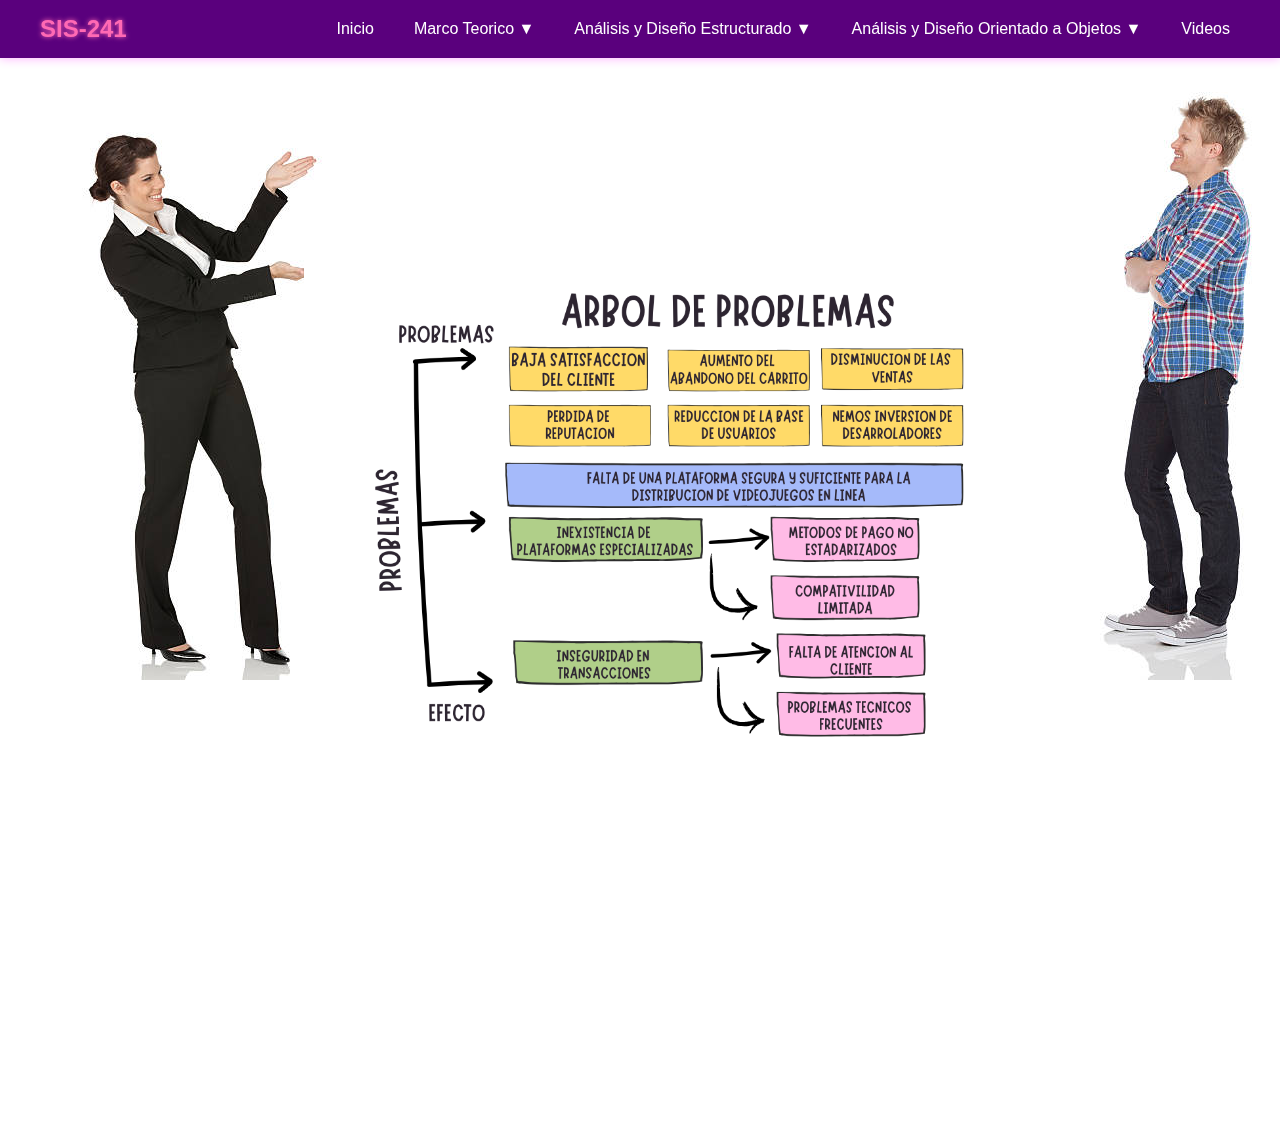
<file: paginas/MarcoTeorico/arbolProblemas.html>
<!DOCTYPE html>
<html lang="es">
<head>
    <meta charset="UTF-8">
    <meta name="viewport" content="width=device-width, initial-scale=1.0">
    <title>Arbol de Problemas</title>
    <link href="https://fonts.googleapis.com/css2?family=Orbitron:wght@400;700&display=swap" rel="stylesheet">
    <link rel="stylesheet" href="../../estilos/arbol.css">
</head>
<body>
<nav class="navbar">
    <div class="nav-container">
        <div class="logo">SIS-241</div>
        <ul class="nav-menu">
            <li class="nav-item"><a href="../../index.html" class="nav-link">Inicio</a></li>
            <li class="nav-item">
                <a href="#" class="nav-link">Marco Teorico ▼</a>
                <div class="dropdown-content">
                    <a href="../../paginas/MarcoTeorico/objetivo.html">Objetivo</a>
                    <a href="../../paginas/MarcoTeorico/definicion.html">Definición</a>
                    <a href="../../paginas/MarcoTeorico/importancia.html">Importancia</a>
                    <a href="../../paginas/MarcoTeorico/beneficios.html">Beneficios</a>
                    <a href="../../paginas/MarcoTeorico/implemetacion.html">Implementación GameStop</a>
                    <a href="#">Árbol de Problemas</a>
                </div>
            </li>
            <li class="nav-item">
                <a href="#" class="nav-link">Análisis y Diseño Estructurado ▼</a>
                <div class="dropdown-content">
                    <a href="../AnalisisDisenioEstructurado/modeloAmbiental.html">Modelo Ambiental</a>
                    <a href="../AnalisisDisenioEstructurado/modeloComportamiento.html">Modelo de Comportamiento</a>
                </div>
            </li>
            <li class="nav-item">
                <a href="#" class="nav-link">Análisis y Diseño Orientado a Objetos ▼</a>
                <div class="dropdown-content">
                    <a href="../AnalisisDisenioOO/diagramaClases.html">Diagrama de Clases</a>
                    <a href="../AnalisisDisenioOO/diagramaCasosUso.html">Diagrama Casos de Uso</a>
                    <a href="../AnalisisDisenioOO/diagramaActividades.html">Diagrama de Actividades</a>
                </div>
            </li>
            <li class="nav-item"><a href="../Video/video.html" class="nav-link">Videos</a></li>
        </ul>
        <div class="hamburger">☰</div>
    </div>
</nav>



<script>
    const hamburger = document.querySelector('.hamburger');
    const navMenu = document.querySelector('.nav-menu');

    hamburger.addEventListener('click', () => {
        navMenu.classList.toggle('active');
    });

    // Cerrar el menú al hacer clic en un enlace
    document.querySelectorAll('.nav-link').forEach(n => n.addEventListener('click', () => {
        navMenu.classList.remove('active');
    }));
</script>
<!--A.problemas-->
<div class="container1">
    <div class="left-column">
        <img src="../../imagenes/p2.jpg" alt="Imagen principal" class="main-image1">
    </div>
    <div class="center-column">
        
        <img src="../../imagenes/arbolProblemas.png" alt="Imagen principal" class="main-image">
    </div>
    <div class="right-column">
        <img src="../../imagenes/p1.jpg" alt="Imagen principal" class="main-image1">
    </div>
</div>

<footer>
    <div class="footer-content">
        <!--LOGO--> 
        <img src="../../imagenes/logoUMSA.png" alt="Logo" class="footer-logo">
        <div class="footer-links">
            <a href="#">Contactanos</a>
            <span class="divider">|</span>
            <a href="https://twitter.com/">
                <svg xmlns="http://www.w3.org/2000/svg" width="16" height="16" fill="currentColor" class="bi bi-twitter-x" viewBox="0 0 16 16">
                    <path class="icono" d="M12.6.75h2.454l-5.36 6.142L16 15.25h-4.937l-3.867-5.07-4.425 5.07H.316l5.733-6.57L0 .75h5.063l3.495 4.633L12.601.75Zm-.86 13.028h1.36L4.323 2.145H2.865z"/>
                </svg>
            </a>
            <a href="https://www.instagram.com/">
                <svg xmlns="http://www.w3.org/2000/svg" width="16" height="16" fill="currentColor" class="bi bi-instagram" viewBox="0 0 16 16">
                    <path class="icono" d="M8 0C5.829 0 5.556.01 4.703.048 3.85.088 3.269.222 2.76.42a3.9 3.9 0 0 0-1.417.923A3.9 3.9 0 0 0 .42 2.76C.222 3.268.087 3.85.048 4.7.01 5.555 0 5.827 0 8.001c0 2.172.01 2.444.048 3.297.04.852.174 1.433.372 1.942.205.526.478.972.923 1.417.444.445.89.719 1.416.923.51.198 1.09.333 1.942.372C5.555 15.99 5.827 16 8 16s2.444-.01 3.298-.048c.851-.04 1.434-.174 1.943-.372a3.9 3.9 0 0 0 1.416-.923c.445-.445.718-.891.923-1.417.197-.509.332-1.09.372-1.942C15.99 10.445 16 10.173 16 8s-.01-2.445-.048-3.299c-.04-.851-.175-1.433-.372-1.941a3.9 3.9 0 0 0-.923-1.417A3.9 3.9 0 0 0 13.24.42c-.51-.198-1.092-.333-1.943-.372C10.443.01 10.172 0 7.998 0zm-.717 1.442h.718c2.136 0 2.389.007 3.232.046.78.035 1.204.166 1.486.275.373.145.64.319.92.599s.453.546.598.92c.11.281.24.705.275 1.485.039.843.047 1.096.047 3.231s-.008 2.389-.047 3.232c-.035.78-.166 1.203-.275 1.485a2.5 2.5 0 0 1-.599.919c-.28.28-.546.453-.92.598-.28.11-.704.24-1.485.276-.843.038-1.096.047-3.232.047s-2.39-.009-3.233-.047c-.78-.036-1.203-.166-1.485-.276a2.5 2.5 0 0 1-.92-.598 2.5 2.5 0 0 1-.6-.92c-.109-.281-.24-.705-.275-1.485-.038-.843-.046-1.096-.046-3.233s.008-2.388.046-3.231c.036-.78.166-1.204.276-1.486.145-.373.319-.64.599-.92s.546-.453.92-.598c.282-.11.705-.24 1.485-.276.738-.034 1.024-.044 2.515-.045zm4.988 1.328a.96.96 0 1 0 0 1.92.96.96 0 0 0 0-1.92m-4.27 1.122a4.109 4.109 0 1 0 0 8.217 4.109 4.109 0 0 0 0-8.217m0 1.441a2.667 2.667 0 1 1 0 5.334 2.667 2.667 0 0 1 0-5.334"/>
                </svg>
            </a>
            <a href="https://www.tiktok.com/en/">
                <svg xmlns="http://www.w3.org/2000/svg" width="16" height="16" fill="currentColor" class="bi bi-tiktok" viewBox="0 0 16 16">
                    <path class="icono" d="M9 0h1.98c.144.715.54 1.617 1.235 2.512C12.895 3.389 13.797 4 15 4v2c-1.753 0-3.07-.814-4-1.829V11a5 5 0 1 1-5-5v2a3 3 0 1 0 3 3z"/>
                </svg>
            </a>
            <a href="https://www.facebook.com/">
                <svg xmlns="http://www.w3.org/2000/svg" width="16" height="16" fill="currentColor" class="bi bi-facebook" viewBox="0 0 16 16">
                    <path class="icono" d="M16 8.049c0-4.446-3.582-8.05-8-8.05C3.58 0-.002 3.603-.002 8.05c0 4.017 2.926 7.347 6.75 7.951v-5.625h-2.03V8.05H6.75V6.275c0-2.017 1.195-3.131 3.022-3.131.876 0 1.791.157 1.791.157v1.98h-1.009c-.993 0-1.303.621-1.303 1.258v1.51h2.218l-.354 2.326H9.25V16c3.824-.604 6.75-3.934 6.75-7.951"/>
                </svg>
            </a>
            <a href="https://www.youtube.com/">
                <svg xmlns="http://www.w3.org/2000/svg" width="16" height="16" fill="currentColor" class="bi bi-youtube" viewBox="0 0 16 16">
                    <path class="icono" d="M8.051 1.999h.089c.822.003 4.987.033 6.11.335a2.01 2.01 0 0 1 1.415 1.42c.101.38.172.883.22 1.402l.01.104.022.26.008.104c.065.914.073 1.77.074 1.957v.075c-.001.194-.01 1.108-.082 2.06l-.008.105-.009.104c-.05.572-.124 1.14-.235 1.558a2.01 2.01 0 0 1-1.415 1.42c-1.16.312-5.569.334-6.18.335h-.142c-.309 0-1.587-.006-2.927-.052l-.17-.006-.087-.004-.171-.007-.171-.007c-1.11-.049-2.167-.128-2.654-.26a2.01 2.01 0 0 1-1.415-1.419c-.111-.417-.185-.986-.235-1.558L.09 9.82l-.008-.104A31 31 0 0 1 0 7.68v-.123c.002-.215.01-.958.064-1.778l.007-.103.003-.052.008-.104.022-.26.01-.104c.048-.519.119-1.023.22-1.402a2.01 2.01 0 0 1 1.415-1.42c.487-.13 1.544-.21 2.654-.26l.17-.007.172-.006.086-.003.171-.007A100 100 0 0 1 7.858 2zM6.4 5.209v4.818l4.157-2.408z"/>
                </svg>
            </a>
            
        </div>
        <div class="footer-legal">
            © 2024 Tutorial E-Commerce. Todos los derechos reservados.
        </div>
    </div>
</footer>
</body>
</html>
</file>
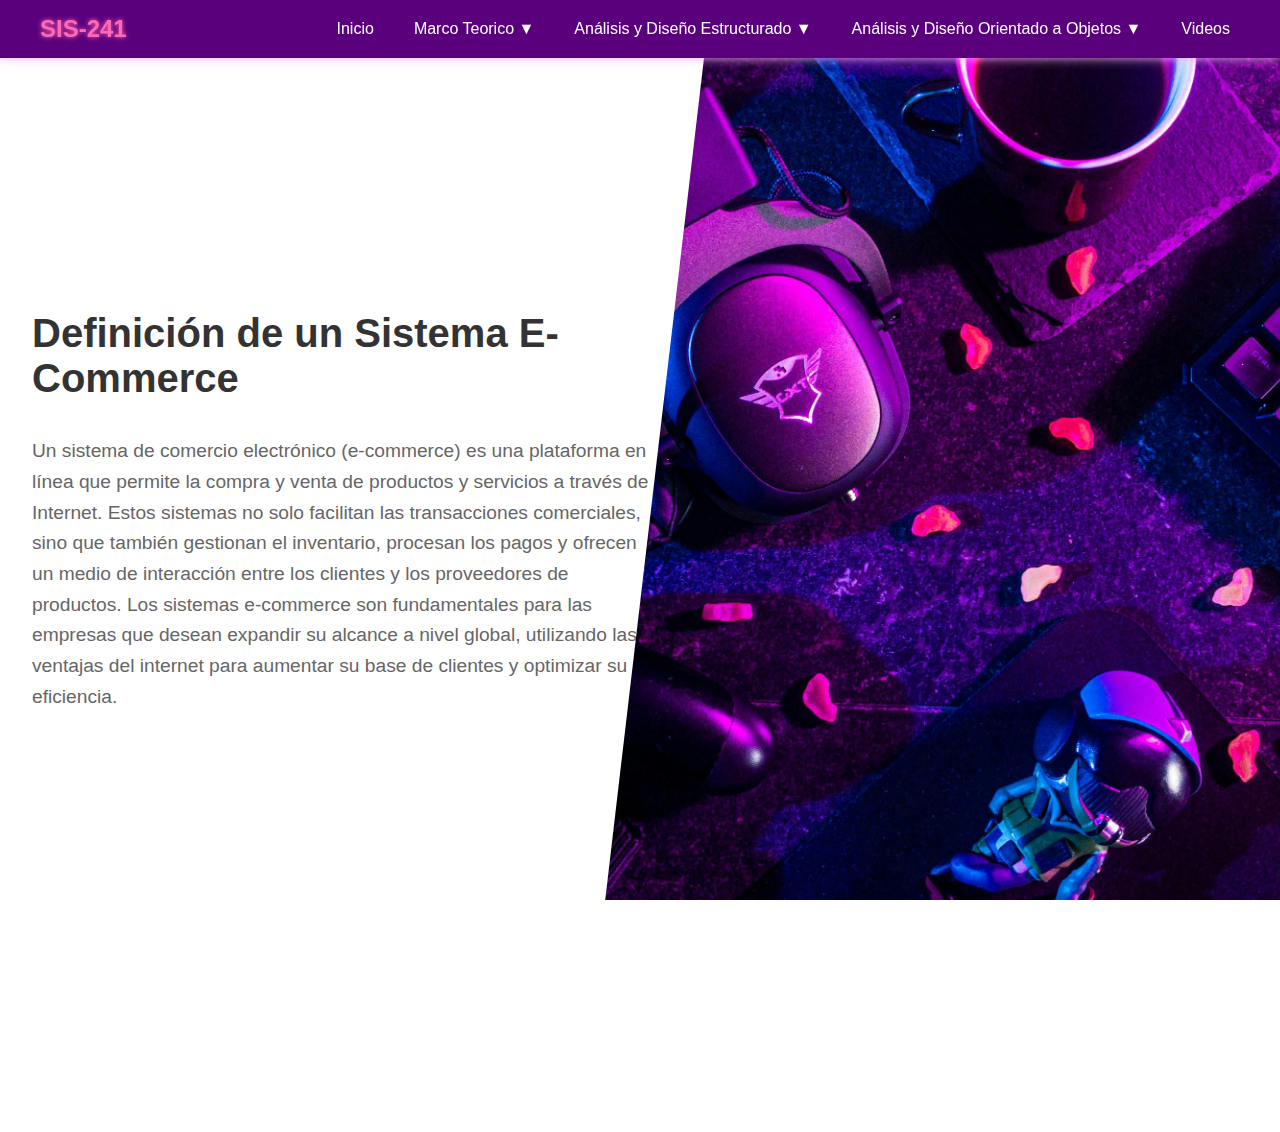
<file: paginas/MarcoTeorico/definicion.html>
<!DOCTYPE html>
<html lang="es">
<head>
    <meta charset="UTF-8">
    <meta name="viewport" content="width=device-width, initial-scale=1.0">
    <title>Definicion</title>
    <link href="https://fonts.googleapis.com/css2?family=Orbitron:wght@400;700&display=swap" rel="stylesheet">
    <link rel="stylesheet" href="../../estilos/definicion.css">
</head>
<body>
<nav class="navbar">
    <div class="nav-container">
        <div class="logo">SIS-241</div>
        <ul class="nav-menu">
            <li class="nav-item"><a href="../../index.html" class="nav-link">Inicio</a></li>
            <li class="nav-item">
                <a href="#" class="nav-link">Marco Teorico ▼</a>
                <div class="dropdown-content">
                    <a href="../../paginas/MarcoTeorico/objetivo.html">Objetivo</a>
                    <a href="#">Definición</a>
                    <a href="../../paginas/MarcoTeorico/importancia.html">Importancia</a>
                    <a href="../../paginas/MarcoTeorico/beneficios.html">Beneficios</a>
                    <a href="../../paginas/MarcoTeorico/implemetacion.html">Implementación GameStop</a>
                    <a href="../../paginas/MarcoTeorico/arbolProblemas.html">Árbol de Problemas</a>
                </div>
            </li>
            <li class="nav-item">
                <a href="#" class="nav-link">Análisis y Diseño Estructurado ▼</a>
                <div class="dropdown-content">
                    <a href="../AnalisisDisenioEstructurado/modeloAmbiental.html">Modelo Ambiental</a>
                    <a href="../AnalisisDisenioEstructurado/modeloComportamiento.html">Modelo de Comportamiento</a>
                </div>
            </li>
            <li class="nav-item">
                <a href="#" class="nav-link">Análisis y Diseño Orientado a Objetos ▼</a>
                <div class="dropdown-content">
                    <a href="../AnalisisDisenioOO/diagramaClases.html">Diagrama de Clases</a>
                    <a href="../AnalisisDisenioOO/diagramaCasosUso.html">Diagrama Casos de Uso</a>
                    <a href="../AnalisisDisenioOO/diagramaActividades.html">Diagrama de Actividades</a>
                </div>
            </li>
            <li class="nav-item"><a href="../Video/video.html" class="nav-link">Videos</a></li>
        </ul>
        <div class="hamburger">☰</div>
    </div>
</nav>



<script>
    const hamburger = document.querySelector('.hamburger');
    const navMenu = document.querySelector('.nav-menu');

    hamburger.addEventListener('click', () => {
        navMenu.classList.toggle('active');
    });

    // Cerrar el menú al hacer clic en un enlace
    document.querySelectorAll('.nav-link').forEach(n => n.addEventListener('click', () => {
        navMenu.classList.remove('active');
    }));
</script>
<!--def-->
<div class="container2">
    <div class="left-content">
        <h1>Definición de un Sistema E-Commerce</h1>
        <p>Un sistema de comercio electrónico (e-commerce) es una plataforma en <br>línea que permite la compra y venta de productos y servicios a través de Internet. Estos sistemas no solo facilitan las transacciones comerciales,<br> sino que también gestionan el inventario, procesan los pagos y ofrecen <br>un medio de interacción entre los clientes y los proveedores de <br>productos. Los sistemas e-commerce son fundamentales para las <br>
             empresas que desean expandir su alcance a nivel global, utilizando las ventajas del internet para aumentar su base de clientes y optimizar su eficiencia.</p>
    </div>
    <div class="right-content">
        <img src="../../imagenes/h2.jpg" alt="Imagen de Riot Games">
    </div>
</div>

<footer>
    <div class="footer-content">
        <!--LOGO--> 
        <img src="../../imagenes/logoUMSA.png" alt="Logo" class="footer-logo">
        <div class="footer-links">
            <a href="#">Contactanos</a>
            <span class="divider">|</span>
            <a href="https://twitter.com/">
                <svg xmlns="http://www.w3.org/2000/svg" width="16" height="16" fill="currentColor" class="bi bi-twitter-x" viewBox="0 0 16 16">
                    <path class="icono" d="M12.6.75h2.454l-5.36 6.142L16 15.25h-4.937l-3.867-5.07-4.425 5.07H.316l5.733-6.57L0 .75h5.063l3.495 4.633L12.601.75Zm-.86 13.028h1.36L4.323 2.145H2.865z"/>
                </svg>
            </a>
            <a href="https://www.instagram.com/">
                <svg xmlns="http://www.w3.org/2000/svg" width="16" height="16" fill="currentColor" class="bi bi-instagram" viewBox="0 0 16 16">
                    <path class="icono" d="M8 0C5.829 0 5.556.01 4.703.048 3.85.088 3.269.222 2.76.42a3.9 3.9 0 0 0-1.417.923A3.9 3.9 0 0 0 .42 2.76C.222 3.268.087 3.85.048 4.7.01 5.555 0 5.827 0 8.001c0 2.172.01 2.444.048 3.297.04.852.174 1.433.372 1.942.205.526.478.972.923 1.417.444.445.89.719 1.416.923.51.198 1.09.333 1.942.372C5.555 15.99 5.827 16 8 16s2.444-.01 3.298-.048c.851-.04 1.434-.174 1.943-.372a3.9 3.9 0 0 0 1.416-.923c.445-.445.718-.891.923-1.417.197-.509.332-1.09.372-1.942C15.99 10.445 16 10.173 16 8s-.01-2.445-.048-3.299c-.04-.851-.175-1.433-.372-1.941a3.9 3.9 0 0 0-.923-1.417A3.9 3.9 0 0 0 13.24.42c-.51-.198-1.092-.333-1.943-.372C10.443.01 10.172 0 7.998 0zm-.717 1.442h.718c2.136 0 2.389.007 3.232.046.78.035 1.204.166 1.486.275.373.145.64.319.92.599s.453.546.598.92c.11.281.24.705.275 1.485.039.843.047 1.096.047 3.231s-.008 2.389-.047 3.232c-.035.78-.166 1.203-.275 1.485a2.5 2.5 0 0 1-.599.919c-.28.28-.546.453-.92.598-.28.11-.704.24-1.485.276-.843.038-1.096.047-3.232.047s-2.39-.009-3.233-.047c-.78-.036-1.203-.166-1.485-.276a2.5 2.5 0 0 1-.92-.598 2.5 2.5 0 0 1-.6-.92c-.109-.281-.24-.705-.275-1.485-.038-.843-.046-1.096-.046-3.233s.008-2.388.046-3.231c.036-.78.166-1.204.276-1.486.145-.373.319-.64.599-.92s.546-.453.92-.598c.282-.11.705-.24 1.485-.276.738-.034 1.024-.044 2.515-.045zm4.988 1.328a.96.96 0 1 0 0 1.92.96.96 0 0 0 0-1.92m-4.27 1.122a4.109 4.109 0 1 0 0 8.217 4.109 4.109 0 0 0 0-8.217m0 1.441a2.667 2.667 0 1 1 0 5.334 2.667 2.667 0 0 1 0-5.334"/>
                </svg>
            </a>
            <a href="https://www.tiktok.com/en/">
                <svg xmlns="http://www.w3.org/2000/svg" width="16" height="16" fill="currentColor" class="bi bi-tiktok" viewBox="0 0 16 16">
                    <path class="icono" d="M9 0h1.98c.144.715.54 1.617 1.235 2.512C12.895 3.389 13.797 4 15 4v2c-1.753 0-3.07-.814-4-1.829V11a5 5 0 1 1-5-5v2a3 3 0 1 0 3 3z"/>
                </svg>
            </a>
            <a href="https://www.facebook.com/">
                <svg xmlns="http://www.w3.org/2000/svg" width="16" height="16" fill="currentColor" class="bi bi-facebook" viewBox="0 0 16 16">
                    <path class="icono" d="M16 8.049c0-4.446-3.582-8.05-8-8.05C3.58 0-.002 3.603-.002 8.05c0 4.017 2.926 7.347 6.75 7.951v-5.625h-2.03V8.05H6.75V6.275c0-2.017 1.195-3.131 3.022-3.131.876 0 1.791.157 1.791.157v1.98h-1.009c-.993 0-1.303.621-1.303 1.258v1.51h2.218l-.354 2.326H9.25V16c3.824-.604 6.75-3.934 6.75-7.951"/>
                </svg>
            </a>
            <a href="https://www.youtube.com/">
                <svg xmlns="http://www.w3.org/2000/svg" width="16" height="16" fill="currentColor" class="bi bi-youtube" viewBox="0 0 16 16">
                    <path class="icono" d="M8.051 1.999h.089c.822.003 4.987.033 6.11.335a2.01 2.01 0 0 1 1.415 1.42c.101.38.172.883.22 1.402l.01.104.022.26.008.104c.065.914.073 1.77.074 1.957v.075c-.001.194-.01 1.108-.082 2.06l-.008.105-.009.104c-.05.572-.124 1.14-.235 1.558a2.01 2.01 0 0 1-1.415 1.42c-1.16.312-5.569.334-6.18.335h-.142c-.309 0-1.587-.006-2.927-.052l-.17-.006-.087-.004-.171-.007-.171-.007c-1.11-.049-2.167-.128-2.654-.26a2.01 2.01 0 0 1-1.415-1.419c-.111-.417-.185-.986-.235-1.558L.09 9.82l-.008-.104A31 31 0 0 1 0 7.68v-.123c.002-.215.01-.958.064-1.778l.007-.103.003-.052.008-.104.022-.26.01-.104c.048-.519.119-1.023.22-1.402a2.01 2.01 0 0 1 1.415-1.42c.487-.13 1.544-.21 2.654-.26l.17-.007.172-.006.086-.003.171-.007A100 100 0 0 1 7.858 2zM6.4 5.209v4.818l4.157-2.408z"/>
                </svg>
            </a>
            
        </div>
        <div class="footer-legal">
            © 2024 Tutorial E-Commerce. Todos los derechos reservados.
        </div>
    </div>
</footer>
</body>
</html>
</file>
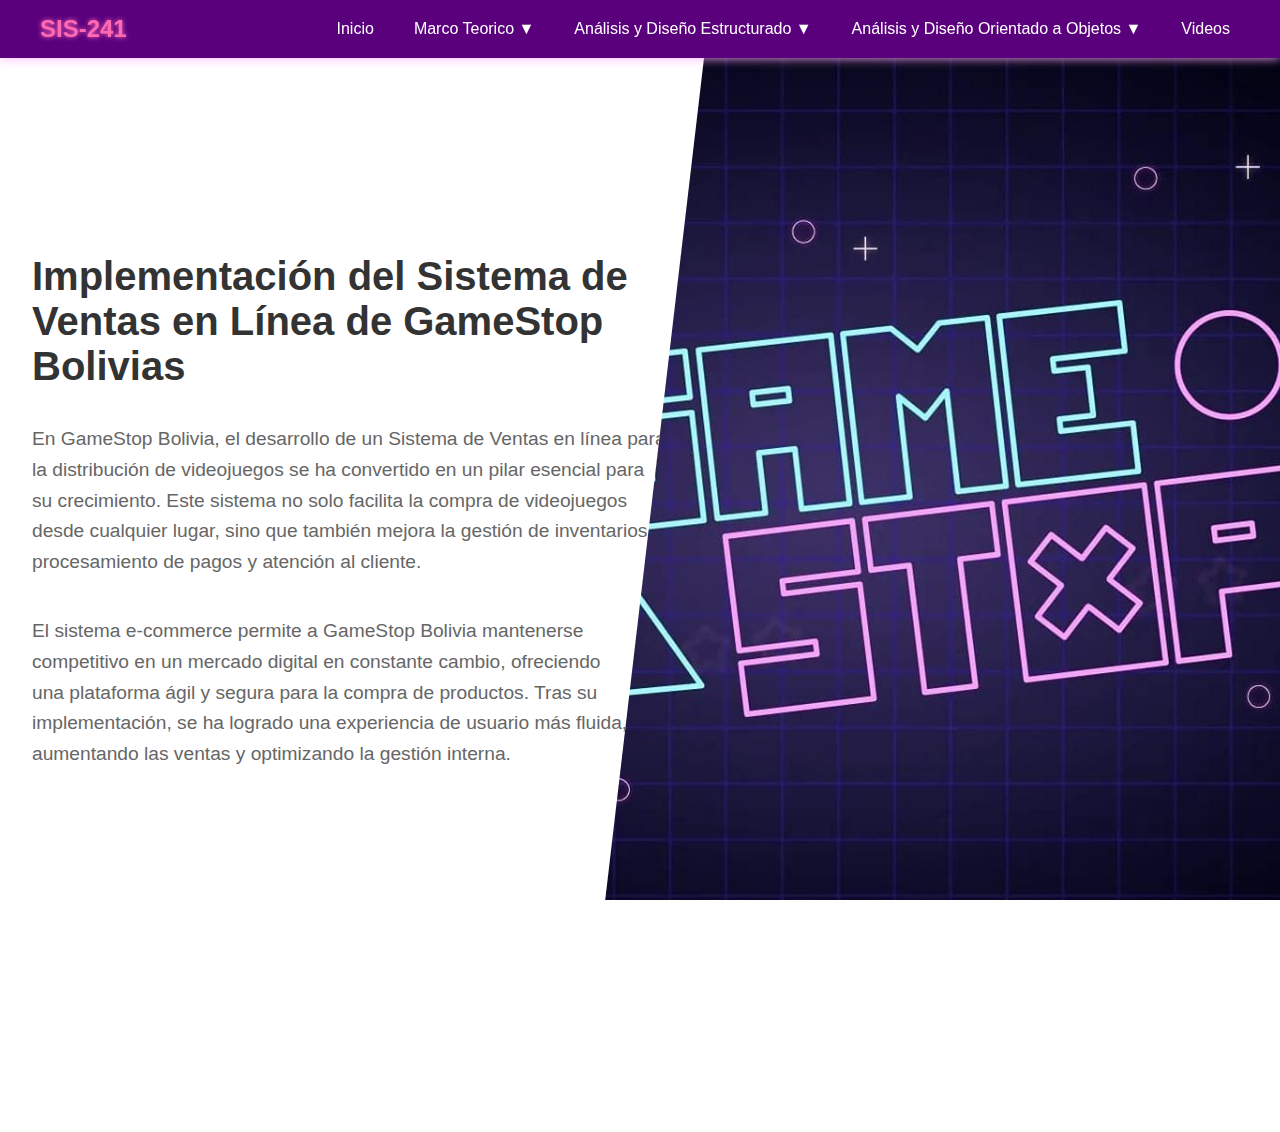
<file: paginas/MarcoTeorico/implemetacion.html>
<!DOCTYPE html>
<html lang="es">
<head>
    <meta charset="UTF-8">
    <meta name="viewport" content="width=device-width, initial-scale=1.0">
    <title>GameStop Bolivia</title>
    <link href="https://fonts.googleapis.com/css2?family=Orbitron:wght@400;700&display=swap" rel="stylesheet">
    <link rel="stylesheet" href="../../estilos/beneficios.css">
</head>
<body>
<nav class="navbar">
    <div class="nav-container">
        <div class="logo">SIS-241</div>
        <ul class="nav-menu">
            <li class="nav-item"><a href="../../index.html" class="nav-link">Inicio</a></li>
            <li class="nav-item">
                <a href="#" class="nav-link">Marco Teorico ▼</a>
                <div class="dropdown-content">
                    <a href="../../paginas/MarcoTeorico/objetivo.html">Objetivo</a>
                    <a href="../../paginas/MarcoTeorico/definicion.html">Definición</a>
                    <a href="../../paginas/MarcoTeorico/importancia.html">Importancia</a>
                    <a href="../../paginas/MarcoTeorico/beneficios.html">Beneficios</a>
                    <a href="#">Implementación GameStop</a>
                    <a href="../../paginas/MarcoTeorico/arbolProblemas.html">Árbol de Problemas</a>
                </div>
            </li>
            <li class="nav-item">
                <a href="#" class="nav-link">Análisis y Diseño Estructurado ▼</a>
                <div class="dropdown-content">
                    <a href="../AnalisisDisenioEstructurado/modeloAmbiental.html">Modelo Ambiental</a>
                    <a href="../AnalisisDisenioEstructurado/modeloComportamiento.html">Modelo de Comportamiento</a>
                </div>
            </li>
            <li class="nav-item">
                <a href="#" class="nav-link">Análisis y Diseño Orientado a Objetos ▼</a>
                <div class="dropdown-content">
                    <a href="../AnalisisDisenioOO/diagramaClases.html">Diagrama de Clases</a>
                    <a href="../AnalisisDisenioOO/diagramaCasosUso.html">Diagrama Casos de Uso</a>
                    <a href="../AnalisisDisenioOO/diagramaActividades.html">Diagrama de Actividades</a>
                </div>
            </li>
            <li class="nav-item"><a href="../Video/video.html" class="nav-link">Videos</a></li>
        </ul>
        <div class="hamburger">☰</div>
    </div>
</nav>



<script>
    const hamburger = document.querySelector('.hamburger');
    const navMenu = document.querySelector('.nav-menu');

    hamburger.addEventListener('click', () => {
        navMenu.classList.toggle('active');
    });

    // Cerrar el menú al hacer clic en un enlace
    document.querySelectorAll('.nav-link').forEach(n => n.addEventListener('click', () => {
        navMenu.classList.remove('active');
    }));
</script>
<!--def-->
<div class="container2">
    <div class="left-content">
        <h1>Implementación del Sistema de Ventas en Línea de GameStop Bolivias</h1>
        <p>
            En GameStop Bolivia, el desarrollo de un Sistema de Ventas en línea para <br>la distribución de videojuegos se ha convertido en un pilar esencial para <br> su crecimiento. Este sistema no solo facilita la compra de videojuegos <br> desde cualquier lugar, sino que también mejora la gestión de inventarios, procesamiento de pagos y atención al cliente.
        </p>
        <p>
            El sistema e-commerce permite a GameStop Bolivia mantenerse <br>competitivo en un mercado digital en constante cambio, ofreciendo <br> una plataforma ágil y segura para la compra de productos. Tras su implementación, se ha logrado una experiencia de usuario más fluida, aumentando las ventas y optimizando la gestión interna.
        </p>
    </div>
    <div class="right-content">
        <img src="../../imagenes/h7.jpg" alt="Imagen de Riot Games">
    </div>
</div>

<footer>
    <div class="footer-content">
        <!--LOGO--> 
        <img src="../../imagenes/logoUMSA.png" alt="Logo" class="footer-logo">
        <div class="footer-links">
            <a href="#">Contactanos</a>
            <span class="divider">|</span>
            <a href="https://twitter.com/">
                <svg xmlns="http://www.w3.org/2000/svg" width="16" height="16" fill="currentColor" class="bi bi-twitter-x" viewBox="0 0 16 16">
                    <path class="icono" d="M12.6.75h2.454l-5.36 6.142L16 15.25h-4.937l-3.867-5.07-4.425 5.07H.316l5.733-6.57L0 .75h5.063l3.495 4.633L12.601.75Zm-.86 13.028h1.36L4.323 2.145H2.865z"/>
                </svg>
            </a>
            <a href="https://www.instagram.com/">
                <svg xmlns="http://www.w3.org/2000/svg" width="16" height="16" fill="currentColor" class="bi bi-instagram" viewBox="0 0 16 16">
                    <path class="icono" d="M8 0C5.829 0 5.556.01 4.703.048 3.85.088 3.269.222 2.76.42a3.9 3.9 0 0 0-1.417.923A3.9 3.9 0 0 0 .42 2.76C.222 3.268.087 3.85.048 4.7.01 5.555 0 5.827 0 8.001c0 2.172.01 2.444.048 3.297.04.852.174 1.433.372 1.942.205.526.478.972.923 1.417.444.445.89.719 1.416.923.51.198 1.09.333 1.942.372C5.555 15.99 5.827 16 8 16s2.444-.01 3.298-.048c.851-.04 1.434-.174 1.943-.372a3.9 3.9 0 0 0 1.416-.923c.445-.445.718-.891.923-1.417.197-.509.332-1.09.372-1.942C15.99 10.445 16 10.173 16 8s-.01-2.445-.048-3.299c-.04-.851-.175-1.433-.372-1.941a3.9 3.9 0 0 0-.923-1.417A3.9 3.9 0 0 0 13.24.42c-.51-.198-1.092-.333-1.943-.372C10.443.01 10.172 0 7.998 0zm-.717 1.442h.718c2.136 0 2.389.007 3.232.046.78.035 1.204.166 1.486.275.373.145.64.319.92.599s.453.546.598.92c.11.281.24.705.275 1.485.039.843.047 1.096.047 3.231s-.008 2.389-.047 3.232c-.035.78-.166 1.203-.275 1.485a2.5 2.5 0 0 1-.599.919c-.28.28-.546.453-.92.598-.28.11-.704.24-1.485.276-.843.038-1.096.047-3.232.047s-2.39-.009-3.233-.047c-.78-.036-1.203-.166-1.485-.276a2.5 2.5 0 0 1-.92-.598 2.5 2.5 0 0 1-.6-.92c-.109-.281-.24-.705-.275-1.485-.038-.843-.046-1.096-.046-3.233s.008-2.388.046-3.231c.036-.78.166-1.204.276-1.486.145-.373.319-.64.599-.92s.546-.453.92-.598c.282-.11.705-.24 1.485-.276.738-.034 1.024-.044 2.515-.045zm4.988 1.328a.96.96 0 1 0 0 1.92.96.96 0 0 0 0-1.92m-4.27 1.122a4.109 4.109 0 1 0 0 8.217 4.109 4.109 0 0 0 0-8.217m0 1.441a2.667 2.667 0 1 1 0 5.334 2.667 2.667 0 0 1 0-5.334"/>
                </svg>
            </a>
            <a href="https://www.tiktok.com/en/">
                <svg xmlns="http://www.w3.org/2000/svg" width="16" height="16" fill="currentColor" class="bi bi-tiktok" viewBox="0 0 16 16">
                    <path class="icono" d="M9 0h1.98c.144.715.54 1.617 1.235 2.512C12.895 3.389 13.797 4 15 4v2c-1.753 0-3.07-.814-4-1.829V11a5 5 0 1 1-5-5v2a3 3 0 1 0 3 3z"/>
                </svg>
            </a>
            <a href="https://www.facebook.com/">
                <svg xmlns="http://www.w3.org/2000/svg" width="16" height="16" fill="currentColor" class="bi bi-facebook" viewBox="0 0 16 16">
                    <path class="icono" d="M16 8.049c0-4.446-3.582-8.05-8-8.05C3.58 0-.002 3.603-.002 8.05c0 4.017 2.926 7.347 6.75 7.951v-5.625h-2.03V8.05H6.75V6.275c0-2.017 1.195-3.131 3.022-3.131.876 0 1.791.157 1.791.157v1.98h-1.009c-.993 0-1.303.621-1.303 1.258v1.51h2.218l-.354 2.326H9.25V16c3.824-.604 6.75-3.934 6.75-7.951"/>
                </svg>
            </a>
            <a href="https://www.youtube.com/">
                <svg xmlns="http://www.w3.org/2000/svg" width="16" height="16" fill="currentColor" class="bi bi-youtube" viewBox="0 0 16 16">
                    <path class="icono" d="M8.051 1.999h.089c.822.003 4.987.033 6.11.335a2.01 2.01 0 0 1 1.415 1.42c.101.38.172.883.22 1.402l.01.104.022.26.008.104c.065.914.073 1.77.074 1.957v.075c-.001.194-.01 1.108-.082 2.06l-.008.105-.009.104c-.05.572-.124 1.14-.235 1.558a2.01 2.01 0 0 1-1.415 1.42c-1.16.312-5.569.334-6.18.335h-.142c-.309 0-1.587-.006-2.927-.052l-.17-.006-.087-.004-.171-.007-.171-.007c-1.11-.049-2.167-.128-2.654-.26a2.01 2.01 0 0 1-1.415-1.419c-.111-.417-.185-.986-.235-1.558L.09 9.82l-.008-.104A31 31 0 0 1 0 7.68v-.123c.002-.215.01-.958.064-1.778l.007-.103.003-.052.008-.104.022-.26.01-.104c.048-.519.119-1.023.22-1.402a2.01 2.01 0 0 1 1.415-1.42c.487-.13 1.544-.21 2.654-.26l.17-.007.172-.006.086-.003.171-.007A100 100 0 0 1 7.858 2zM6.4 5.209v4.818l4.157-2.408z"/>
                </svg>
            </a>
            
        </div>
        <div class="footer-legal">
            © 2024 Tutorial E-Commerce. Todos los derechos reservados.
        </div>
    </div>
</footer>
</body>
</html>
</file>
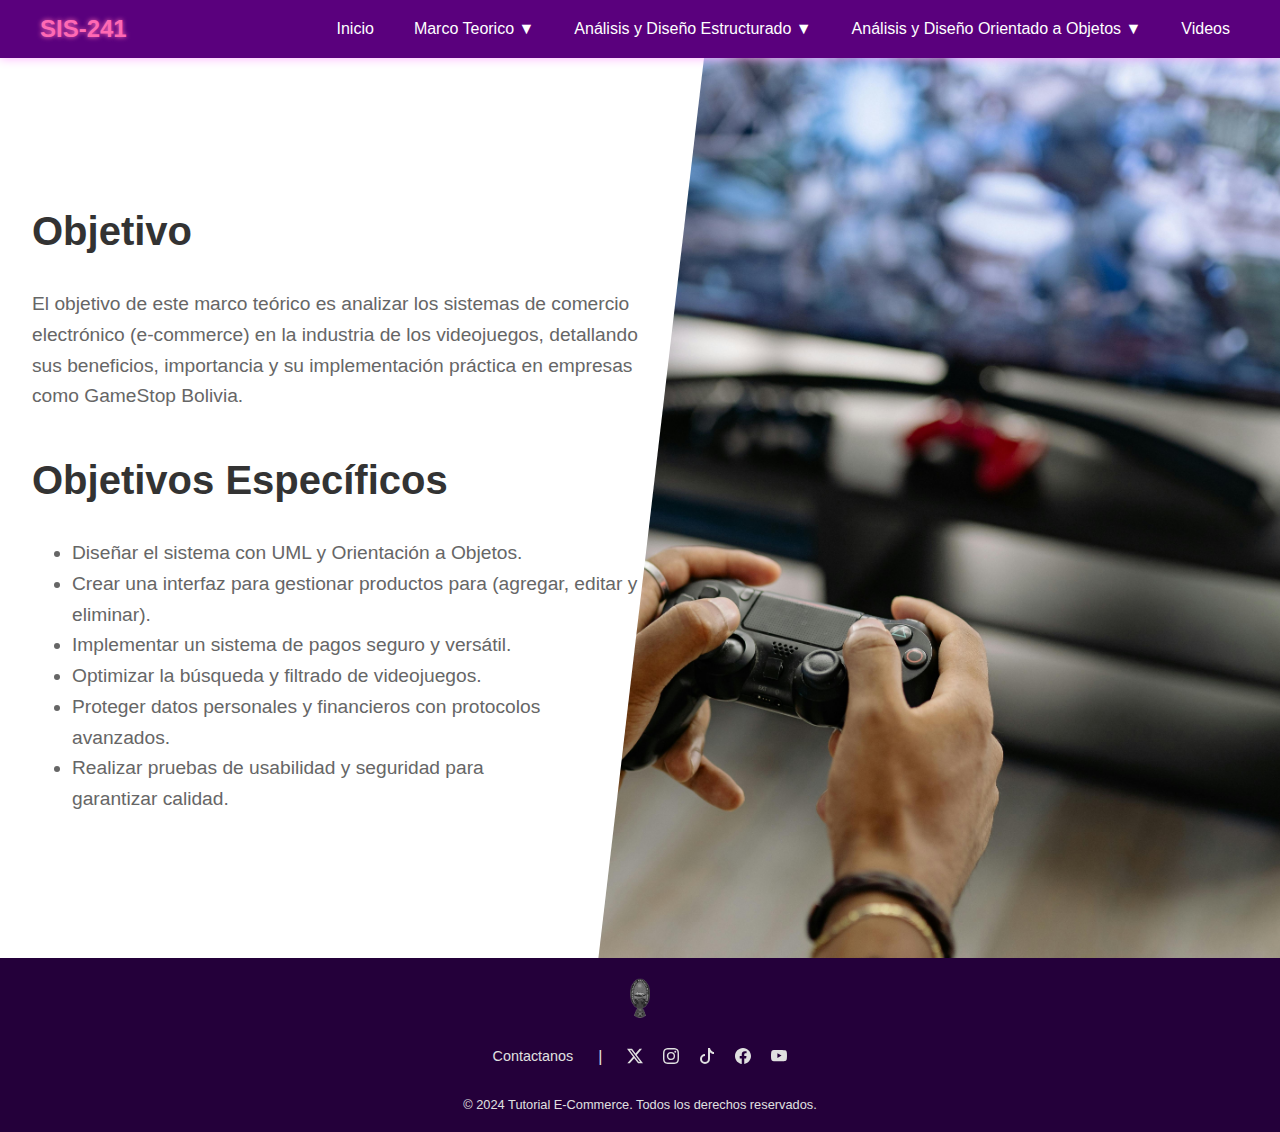
<file: paginas/MarcoTeorico/objetivo.html>
<!DOCTYPE html>
<html lang="es">
<head>
    <meta charset="UTF-8">
    <meta name="viewport" content="width=device-width, initial-scale=1.0">
    <title>Objetivo</title>
    <link href="https://fonts.googleapis.com/css2?family=Orbitron:wght@400;700&display=swap" rel="stylesheet">
    <link rel="stylesheet" href="../../estilos/objetivo.css">
</head>
<body>
<nav class="navbar">
    <div class="nav-container">
        <div class="logo">SIS-241</div>
        <ul class="nav-menu">
            <li class="nav-item"><a href="../../index.html" class="nav-link">Inicio</a></li>
            <li class="nav-item">
                <a href="#" class="nav-link">Marco Teorico ▼</a>
                <div class="dropdown-content">
                    <a href="#">Objetivo</a>
                    <a href="../MarcoTeorico/definicion.html">Definición</a>
                    <a href="../MarcoTeorico/importancia.html">Importancia</a>
                    <a href="../MarcoTeorico/beneficios.html">Beneficios</a>
                    <a href="../MarcoTeorico/implemetacion.html">Implementación GameStop</a>
                    <a href="../MarcoTeorico/arbolProblemas.html">Árbol de Problemas</a>
                </div>
            </li>
            <li class="nav-item">
                <a href="#" class="nav-link">Análisis y Diseño Estructurado ▼</a>
                <div class="dropdown-content">
                    <a href="../../paginas/AnalisisDisenioEstructurado/modeloAmbiental.html">Modelo Ambiental</a>
                    <a href="../../paginas/AnalisisDisenioEstructurado/modeloComportamiento.html">Modelo de Comportamiento</a>
                </div>
            </li>
            <li class="nav-item">
                <a href="#" class="nav-link">Análisis y Diseño Orientado a Objetos ▼</a>
                <div class="dropdown-content">
                    <a href="../../paginas/AnalisisDisenioOO/diagramaClases.html">Diagrama de Clases</a>
                    <a href="../../paginas/AnalisisDisenioOO/diagramaCasosUso.html">Diagrama Casos de Uso</a>
                    <a href="../../paginas/AnalisisDisenioOO/diagramaActividades.html">Diagrama de Actividades</a>
                </div>
            </li>
            <li class="nav-item"><a href="../Video/video.html" class="nav-link">Videos</a></li>
        </ul>
        <div class="hamburger">☰</div>
    </div>
</nav>
<!--objetivos-->
<div class="container2">
    <div class="left-content">
        <h1>Objetivo</h1>
        <p>El objetivo de este marco teórico es analizar los sistemas de comercio electrónico (e-commerce) en la industria de los videojuegos, detallando sus beneficios, importancia y su implementación práctica en empresas como GameStop Bolivia.</p>
        <h1>Objetivos Específicos</h1>
        <ul class="oe">
            <li>Diseñar el sistema con UML y Orientación a Objetos.</li>
            <li>Crear una interfaz para gestionar productos para (agregar, editar y <br>eliminar).</li>
            <li>Implementar un sistema de pagos seguro y versátil.</li>
            <li>Optimizar la búsqueda y filtrado de videojuegos.</li>
            <li>Proteger datos personales y financieros con protocolos <br>avanzados.</li>
            <li>Realizar pruebas de usabilidad y seguridad para <br> garantizar calidad.</li>
        </ul>
        
    </div>
    <div class="right-content">
        <img src="../../imagenes/h3.jpg" alt="Imagen de Riot Games">
    </div>
</div>

<footer>
    <div class="footer-content">
        <!--LOGO--> 
        <img src="../../imagenes/logoUMSA.png" alt="Logo" class="footer-logo">
        <div class="footer-links">
            <a href="#">Contactanos</a>
            <span class="divider">|</span>
            <a href="https://twitter.com/">
                <svg xmlns="http://www.w3.org/2000/svg" width="16" height="16" fill="currentColor" class="bi bi-twitter-x" viewBox="0 0 16 16">
                    <path class="icono" d="M12.6.75h2.454l-5.36 6.142L16 15.25h-4.937l-3.867-5.07-4.425 5.07H.316l5.733-6.57L0 .75h5.063l3.495 4.633L12.601.75Zm-.86 13.028h1.36L4.323 2.145H2.865z"/>
                </svg>
            </a>
            <a href="https://www.instagram.com/">
                <svg xmlns="http://www.w3.org/2000/svg" width="16" height="16" fill="currentColor" class="bi bi-instagram" viewBox="0 0 16 16">
                    <path class="icono" d="M8 0C5.829 0 5.556.01 4.703.048 3.85.088 3.269.222 2.76.42a3.9 3.9 0 0 0-1.417.923A3.9 3.9 0 0 0 .42 2.76C.222 3.268.087 3.85.048 4.7.01 5.555 0 5.827 0 8.001c0 2.172.01 2.444.048 3.297.04.852.174 1.433.372 1.942.205.526.478.972.923 1.417.444.445.89.719 1.416.923.51.198 1.09.333 1.942.372C5.555 15.99 5.827 16 8 16s2.444-.01 3.298-.048c.851-.04 1.434-.174 1.943-.372a3.9 3.9 0 0 0 1.416-.923c.445-.445.718-.891.923-1.417.197-.509.332-1.09.372-1.942C15.99 10.445 16 10.173 16 8s-.01-2.445-.048-3.299c-.04-.851-.175-1.433-.372-1.941a3.9 3.9 0 0 0-.923-1.417A3.9 3.9 0 0 0 13.24.42c-.51-.198-1.092-.333-1.943-.372C10.443.01 10.172 0 7.998 0zm-.717 1.442h.718c2.136 0 2.389.007 3.232.046.78.035 1.204.166 1.486.275.373.145.64.319.92.599s.453.546.598.92c.11.281.24.705.275 1.485.039.843.047 1.096.047 3.231s-.008 2.389-.047 3.232c-.035.78-.166 1.203-.275 1.485a2.5 2.5 0 0 1-.599.919c-.28.28-.546.453-.92.598-.28.11-.704.24-1.485.276-.843.038-1.096.047-3.232.047s-2.39-.009-3.233-.047c-.78-.036-1.203-.166-1.485-.276a2.5 2.5 0 0 1-.92-.598 2.5 2.5 0 0 1-.6-.92c-.109-.281-.24-.705-.275-1.485-.038-.843-.046-1.096-.046-3.233s.008-2.388.046-3.231c.036-.78.166-1.204.276-1.486.145-.373.319-.64.599-.92s.546-.453.92-.598c.282-.11.705-.24 1.485-.276.738-.034 1.024-.044 2.515-.045zm4.988 1.328a.96.96 0 1 0 0 1.92.96.96 0 0 0 0-1.92m-4.27 1.122a4.109 4.109 0 1 0 0 8.217 4.109 4.109 0 0 0 0-8.217m0 1.441a2.667 2.667 0 1 1 0 5.334 2.667 2.667 0 0 1 0-5.334"/>
                </svg>
            </a>
            <a href="https://www.tiktok.com/en/">
                <svg xmlns="http://www.w3.org/2000/svg" width="16" height="16" fill="currentColor" class="bi bi-tiktok" viewBox="0 0 16 16">
                    <path class="icono" d="M9 0h1.98c.144.715.54 1.617 1.235 2.512C12.895 3.389 13.797 4 15 4v2c-1.753 0-3.07-.814-4-1.829V11a5 5 0 1 1-5-5v2a3 3 0 1 0 3 3z"/>
                </svg>
            </a>
            <a href="https://www.facebook.com/">
                <svg xmlns="http://www.w3.org/2000/svg" width="16" height="16" fill="currentColor" class="bi bi-facebook" viewBox="0 0 16 16">
                    <path class="icono" d="M16 8.049c0-4.446-3.582-8.05-8-8.05C3.58 0-.002 3.603-.002 8.05c0 4.017 2.926 7.347 6.75 7.951v-5.625h-2.03V8.05H6.75V6.275c0-2.017 1.195-3.131 3.022-3.131.876 0 1.791.157 1.791.157v1.98h-1.009c-.993 0-1.303.621-1.303 1.258v1.51h2.218l-.354 2.326H9.25V16c3.824-.604 6.75-3.934 6.75-7.951"/>
                </svg>
            </a>
            <a href="https://www.youtube.com/">
                <svg xmlns="http://www.w3.org/2000/svg" width="16" height="16" fill="currentColor" class="bi bi-youtube" viewBox="0 0 16 16">
                    <path class="icono" d="M8.051 1.999h.089c.822.003 4.987.033 6.11.335a2.01 2.01 0 0 1 1.415 1.42c.101.38.172.883.22 1.402l.01.104.022.26.008.104c.065.914.073 1.77.074 1.957v.075c-.001.194-.01 1.108-.082 2.06l-.008.105-.009.104c-.05.572-.124 1.14-.235 1.558a2.01 2.01 0 0 1-1.415 1.42c-1.16.312-5.569.334-6.18.335h-.142c-.309 0-1.587-.006-2.927-.052l-.17-.006-.087-.004-.171-.007-.171-.007c-1.11-.049-2.167-.128-2.654-.26a2.01 2.01 0 0 1-1.415-1.419c-.111-.417-.185-.986-.235-1.558L.09 9.82l-.008-.104A31 31 0 0 1 0 7.68v-.123c.002-.215.01-.958.064-1.778l.007-.103.003-.052.008-.104.022-.26.01-.104c.048-.519.119-1.023.22-1.402a2.01 2.01 0 0 1 1.415-1.42c.487-.13 1.544-.21 2.654-.26l.17-.007.172-.006.086-.003.171-.007A100 100 0 0 1 7.858 2zM6.4 5.209v4.818l4.157-2.408z"/>
                </svg>
            </a>
            
        </div>
        <div class="footer-legal">
            © 2024 Tutorial E-Commerce. Todos los derechos reservados.
        </div>
    </div>
</footer>
</body>
</html>
</file>
<file: estilos/index.css>
:root {
    --primary-color: #ffffff; /* Blanco para resaltar en morado */
    --primary-hover: #ffcc00; /* Dorado brillante para botones */
    --background-dark: #3d005e; /* Morado oscuro complementario */
    --nav-background: #5a007d; /* Tonalidad morado vivo */
    --cyan: #00ffff; /* Cian vibrante */
    --dark-bg: #2e004b; /* Fondo ligeramente más claro */
    --darker-bg: #24003a; /* Fondo más oscuro */
    --button-green: #00ff6e; /* Verde neón para botones */
    --button-green-hover: #00e65a; /* Verde más oscuro para hover */
    --text-gray: #e0e0e0; /* Gris claro para texto */
    --bg-color: #480073; /* Fondo principal */
    --text-color: #ffffff; /* Blanco para alto contraste */
    --accent-color: #ffd700; /* Amarillo brillante para acentos */
    --letras: #ff69b4; /* Rosa intenso para detalles */
    --matis: #ffabff; /* Matizado */
    --input-bg: #3e007d; /* Fondo de inputs */
}

body {
    font-family: sans-serif;
    margin: 0;
    padding: 0;
    color: var(--text-color);
    background-image: url('../imagenes/fondo.jpg');
    background-attachment: fixed;
    height: 100vh;
    background-size: cover;
}

/* Navbar */
.navbar {
    background-color: var(--nav-background);
    padding: 10px 20px;
    box-shadow: 0 0 10px var(--matis);
    position: relative;
    z-index: 10;
}

.nav-container {
    display: flex;
    justify-content: space-between;
    align-items: center;
    max-width: 1200px;
    margin: 0 auto;
}

.logo {
    font-size: 24px;
    font-weight: bold;
    color: var(--letras);
    text-shadow: 0 0 5px var(--letras);
}

.nav-menu {
    display: flex;
    list-style-type: none;
    margin: 0;
    padding: 0;
}

.nav-item {
    margin-left: 20px;
    position: relative;
}

.nav-link {
    color: #fff;
    text-decoration: none;
    font-size: 16px;
    padding: 10px;
    display: block;
    transition: all 0.3s ease;
}

.nav-link:hover {
    color: var(--matis);
}

/* Dropdown */
.dropdown-content {
    display: none;
    position: absolute;
    background-color: var(--nav-background);
    min-width: 160px;
    box-shadow: 0 0 10px var(--matis);
    z-index: 1;
}

.dropdown-content a {
    color: #fff;
    padding: 12px 16px;
    text-decoration: none;
    display: block;
}

.dropdown-content a:hover {
    background-color: var(--bg-color);
    color: var(--matis);
}

.nav-item:hover .dropdown-content {
    display: block;
}

/* Hamburger */
.hamburger {
    display: none;
    cursor: pointer;
    font-size: 24px;
    color: var(--letras);
}

@media screen and (max-width: 768px) {
    .nav-menu {
        display: none;
        flex-direction: column;
        width: 100%;
        position: absolute;
        top: 60px;
        left: 0;
        background-color: var(--nav-background);
        box-shadow: 0 0 10px var(--matis);
    }

    .nav-menu.active {
        display: flex;
    }

    .nav-item {
        margin: 10px 0;
    }

    .dropdown-content {
        position: static;
        box-shadow: none;
        background-color: var(--bg-color);
    }

    .hamburger {
        display: block;
    }
}

/* Banner */
.banner {
    display: flex;
    justify-content: center;
    align-items: center;
    height: 100vh;
    color: white;
    text-align: center;
    position: relative;
    overflow: hidden;
}

/* .banner::before {
    content: '';
    position: absolute;
    top: 0;
    left: 0;
    width: 100%;
    height: 100%;
    background: rgba(0, 0, 0, 0.6); Oscurecer el fondo para resaltar el texto 
    z-index: 1;
}*/

.banner::before {
    content: '';
    position: absolute;
    top: 0;
    left: 0;
    width: 100%;
    height: 100%;
    background: url('../imagenes/descarga.gif') no-repeat center center; /* Coloca la imagen de fondo */
    background-size: cover; /* Asegura que la imagen cubra todo el área */
    opacity: 0.6; /* Oscurecer el fondo para resaltar el texto */
    z-index: 1;
}


.banner-content {
    position: relative;
    z-index: 2;
    animation: fadeIn 2s ease-in-out;
}

.banner-title {
    font-size: 3rem;
    text-transform: uppercase;
    margin: 0;
    animation: slideInLeft 1.5s ease-out;
}

.banner-subtitle {
    font-size: 1.5rem;
    margin: 20px 0;
    animation: slideInRight 2s ease-out;
}

.banner-button {
    display: inline-block;
    padding: 15px 30px;
    font-size: 1rem;
    text-transform: uppercase;
    color: white;
    background: #810592;
    border: none;
    border-radius: 5px;
    text-decoration: none;
    transition: 0.3s ease;
    animation: fadeIn 2.5s ease-in-out;
}

.banner-button:hover {
    background: #600a76;
    box-shadow: 0 5px 15px rgba(0, 0, 0, 0.2);
    transform: translateY(-5px); /* Efecto de elevar el botón */
}

/* Animaciones */
@keyframes fadeIn {
    0% {
        opacity: 0;
    }
    100% {
        opacity: 1;
    }
}

@keyframes slideInLeft {
    0% {
        transform: translateX(-100%);
        opacity: 0;
    }
    100% {
        transform: translateX(0);
        opacity: 1;
    }
}

@keyframes slideInRight {
    0% {
        transform: translateX(100%);
        opacity: 0;
    }
    100% {
        transform: translateX(0);
        opacity: 1;
    }
}

/* Footer */
footer {
    background-color: var(--darker-bg);
    padding: 20px;
    margin-top: auto;
}

.footer-content {
    max-width: 1200px;
    margin: 0 auto;
    display: flex;
    flex-direction: column;
    align-items: center;
    gap: 20px;
}

.footer-logo {
    filter: grayscale(1) brightness(0.7);
    height: 40px;
}

.footer-links {
    display: flex;
    flex-wrap: wrap;
    justify-content: center;
    gap: 20px;
    margin: 10px 0;
}

.footer-links a {
    color: var(--text-gray);
    text-decoration: none;
    font-size: 0.9em;
}

.footer-links a:hover {
    color: var(--cyan);
}

.footer-legal {
    color: var(--text-gray);
    font-size: 0.8em;
    text-align: center;
}

.divider {
    color: var(--text-gray);
    margin: 0 5px;
}

/* Sección Comercio Electrónico */
#introduccion-comercio-electronico {
    background-color: var(--dark-bg); /* Fondo oscuro complementario */
    padding: 60px 20px;
    text-align: center;
    color: var(--text-color);
    border-radius: 15px; /* Bordes redondeados */
    box-shadow: 0 4px 12px rgba(0, 0, 0, 0.3); /* Sombra suave para resaltar la sección */
    margin: 40px auto;
    max-width: 1000px;
}

#introduccion-comercio-electronico h2 {
    font-size: 3rem;
    color: var(--accent-color); /* Amarillo brillante para los títulos */
    margin-bottom: 25px;
    text-transform: uppercase; /* Hacer el texto en mayúsculas para darle más impacto */
    font-weight: bold;
    letter-spacing: 2px; /* Espaciado entre letras */
    text-shadow: 2px 2px 5px var(--bg-color); /* Agregar sombra sutil para darle profundidad */
}

#introduccion-comercio-electronico p {
    font-size: 1.2rem;
    color: var(--text-gray);
    line-height: 1.8;
    max-width: 850px;
    margin: 0 auto 30px;
    font-style: italic; /* Estilo en cursiva para enfatizar la lectura */
}

#introduccion-comercio-electronico strong {
    color: var(--letras); /* Rosa brillante para resaltar */
    font-weight: bold;
}

#introduccion-comercio-electronico h3 {
    font-size: 2rem;
    color: var(--matis); /* Color matizado para subtítulos */
    margin-top: 40px;
    font-weight: 500;
}

#introduccion-comercio-electronico ul {
    list-style-type: none;
    padding: 0;
    display: flex;
    flex-direction: column;
    align-items: center;
    gap: 20px;
}

#introduccion-comercio-electronico ul li {
    font-size: 1.2rem;
    color: var(--text-gray);
    margin-bottom: 15px;
    transition: transform 0.3s ease, color 0.3s ease;
}

#introduccion-comercio-electronico ul li:hover {
    color: var(--cyan); /* Efecto hover con color cian */
    transform: translateX(5px); /* Desplazamiento sutil al pasar el mouse */
}
</file>
<file: estilos/modeloAmbiental.css>
:root {
    --primary-color: #ffffff; /* Blanco para resaltar en morado */
    --primary-hover: #ffcc00; /* Dorado brillante para botones */
    --background-dark: #3d005e; /* Morado oscuro complementario */
    --nav-background: #5a007d; /* Tonalidad morado vivo */
    --cyan: #00ffff; /* Cian vibrante */
    --dark-bg: #2e004b; /* Fondo ligeramente más claro */
    --darker-bg: #24003a; /* Fondo más oscuro */
    --button-green: #00ff6e; /* Verde neón para botones */
    --button-green-hover: #00e65a; /* Verde más oscuro para hover */
    --text-gray: #e0e0e0; /* Gris claro para texto */
    --bg-color: #480073; /* Fondo principal */
    --text-color: #ffffff; /* Blanco para alto contraste */
    --accent-color: #ffd700; /* Amarillo brillante para acentos */
    --letras: #ff69b4; /* Rosa intenso para detalles */
    --matis:#ffabff;/*matizado*/
    --input-bg: #3e007d; /* Fondo de inputs */
}


/*body {
    font-family: 'Orbitron', sans-serif;
    margin: 0;
    padding: 0;
    color: #ffffff;
    background-image: url('../imagenes/fondo.jpg');
    background-attachment: fixed;
    height: 100vh;
    background-size: cover;
}*/

body, html {
    
    margin: 0;
    padding: 0;
    height: 100%;
    font-family: Arial, sans-serif;
}
.navbar {
    background-color: var(--nav-background);
    padding: 10px 20px;
    box-shadow: 0 0 10px var(--matis);
}
.nav-container {
    display: flex;
    justify-content: space-between;
    align-items: center;
    max-width: 1200px;
    margin: 0 auto;
}
.logo {
    font-size: 24px;
    font-weight: bold;
    color:var(--letras);
    text-shadow: 0 0 5px var(--letras);
}
.nav-menu {
    display: flex;
    list-style-type: none;
    margin: 0;
    padding: 0;
}
.nav-item {
    margin-left: 20px;
    position: relative;
}
.nav-link {
    color: #fff;
    text-decoration: none;
    font-size: 16px;
    padding: 10px;
    display: block;
    transition: all 0.3s ease;
}
.nav-link:hover {
    color: var(--matis);
    /*text-shadow: 0 0 5px var(--matis);*/
}
.dropdown-content {
    display: none;
    position: absolute;
    background-color: var(--nav-background);
    min-width: 160px;
    box-shadow: 0 0 10px var(--matis);
    z-index: 1;
}
.dropdown-content a {
    color: #fff;
    padding: 12px 16px;
    text-decoration: none;
    display: block;
}
.dropdown-content a:hover {
    background-color: var(--bg-color);
    color: var(--matis);
}
.nav-item:hover .dropdown-content {
    display: block;
}
.hamburger {
    display: none;
    cursor: pointer;
    font-size: 24px;
    color: var(--letras);
}

/*conceptos*/
.container1 {
    display: flex;
    height: 100%;
}
.left-column, .right-column {
    flex: 1;
    padding: 20px;
    overflow-y: auto;
}
.center-column {
    flex: 2;
    display: flex;
    flex-direction: column;
    justify-content: center;
    align-items: center;
    padding: 40px;
}
.main-image {
    max-width: 100%;
    max-height: 100vh;
    object-fit: contain;
}
.sentence {
    margin-bottom: 10px;
    /*cursor: help;*/
    
}
.sentence1 {
    margin-bottom: 10px;
    cursor: help;
    
}
@media screen and (max-width: 768px) {
    .nav-menu {
        display: none;
        flex-direction: column;
        width: 100%;
        position: absolute;
        top: 60px;
        left: 0;
        background-color: var(--nav-background);
        box-shadow: 0 0 10px var(--matis);
    }
    .nav-menu.active {
        display: flex;
    }
    .nav-item {
        margin: 10px 0;
    }
    .dropdown-content {
        position: static;
        box-shadow: none;
        background-color: var(--bg-color);
    }
    .hamburger {
        display: block;
    }
}

footer {
    background-color: var(--darker-bg);
    padding: 20px;
    margin-top: auto;
}

.footer-content {
    max-width: 1200px;
    margin: 0 auto;
    display: flex;
    flex-direction: column;
    align-items: center;
    gap: 20px;
}

.footer-logo {
    filter: grayscale(1) brightness(0.7);
    height: 40px;
}

.footer-links {
    display: flex;
    flex-wrap: wrap;
    justify-content: center;
    gap: 20px;
    margin: 10px 0;
}

.footer-links a {
    color: var(--text-gray);
    text-decoration: none;
    font-size: 0.9em;
}

.footer-links a:hover {
    color: var(--cyan);
}

.footer-legal {
    color: var(--text-gray);
    font-size: 0.8em;
    text-align: center;
}

.divider {
    color: var(--text-gray);
    margin: 0 5px;
}
.icono{
    color: #e0e0e0;
}
@media (max-width: 768px) {
    .login-container {
        padding: 20px;
        margin: 10px;
    }

    h1 {
        font-size: 2em;
    }

    .footer-links {
        flex-direction: column;
        align-items: center;
        gap: 10px;
    }

    .divider {
        display: none;
    }
}
</file>
<file: estilos/actividades.css>
:root {
    --primary-color: #ffffff; /* Blanco para resaltar en morado */
    --primary-hover: #ffcc00; /* Dorado brillante para botones */
    --background-dark: #3d005e; /* Morado oscuro complementario */
    --nav-background: #5a007d; /* Tonalidad morado vivo */
    --cyan: #00ffff; /* Cian vibrante */
    --dark-bg: #2e004b; /* Fondo ligeramente más claro */
    --darker-bg: #24003a; /* Fondo más oscuro */
    --button-green: #00ff6e; /* Verde neón para botones */
    --button-green-hover: #00e65a; /* Verde más oscuro para hover */
    --text-gray: #e0e0e0; /* Gris claro para texto */
    --bg-color: #480073; /* Fondo principal */
    --text-color: #ffffff; /* Blanco para alto contraste */
    --accent-color: #ffd700; /* Amarillo brillante para acentos */
    --letras: #ff69b4; /* Rosa intenso para detalles */
    --matis:#ffabff;/*matizado*/
    --input-bg: #3e007d; /* Fondo de inputs */
    
}



body {
    font-family: /*'Orbitron',*/ sans-serif;
    margin: 0;
    padding: 0;
    color: #ffffff;
    background-color: white;
    background-attachment: fixed;
    height: 100vh;
    background-size: cover;
    
}
.navbar {
    background-color: var(--nav-background);
    padding: 10px 20px;
    box-shadow: 0 0 10px var(--matis);
    
}
.nav-container {
    display: flex;
    justify-content: space-between;
    align-items: center;
    max-width: 1200px;
    margin: 0 auto;
}
.logo {
    font-size: 24px;
    font-weight: bold;
    color:var(--letras);
    text-shadow: 0 0 5px var(--letras);
}
.nav-menu {
    display: flex;
    list-style-type: none;
    margin: 0;
    padding: 0;
}
.nav-item {
    margin-left: 20px;
    position: relative;
}
.nav-link {
    color: #fff;
    text-decoration: none;
    font-size: 16px;
    padding: 10px;
    display: block;
    transition: all 0.3s ease;
}
.nav-link:hover {
    color: var(--matis);
    /*text-shadow: 0 0 5px var(--matis);*/
}
.dropdown-content {
    display: none;
    position: absolute;
    background-color: var(--nav-background);
    min-width: 160px;
    box-shadow: 0 0 10px var(--matis);
    z-index: 1;
}
.dropdown-content a {
    color: #fff;
    padding: 12px 16px;
    text-decoration: none;
    display: block;
}
.dropdown-content a:hover {
    background-color: var(--bg-color);
    color: var(--matis);
}
.nav-item:hover .dropdown-content {
    display: block;
}
.hamburger {
    display: none;
    cursor: pointer;
    font-size: 24px;
    color: var(--letras);
}

@media screen and (max-width: 768px) {
    .nav-menu {
        display: none;
        flex-direction: column;
        width: 100%;
        position: absolute;
        top: 60px;
        left: 0;
        background-color: var(--nav-background);
        box-shadow: 0 0 10px var(--matis);
    }
    .nav-menu.active {
        display: flex;
    }
    .nav-item {
        margin: 10px 0;
    }
    .dropdown-content {
        position: static;
        box-shadow: none;
        background-color: var(--bg-color);
    }
    .hamburger {
        display: block;
    }
}


/*actividades*/
.container2 {
    display: flex;
    min-height: 100vh;
    position: relative;
}
.left-content {
    width: 50%;
    padding: 2rem;
    display: flex;
    flex-direction: column;
    justify-content: center;
    background-color: white;
    z-index: -1;
    clip-path: polygon(0 0, 100% 0, 85% 100%, 0 100%);
}
.right-content {
    
    right: 0;
    top: 0;
    width: 29%;
    height: 90%;
    overflow: hidden;
    z-index: -2;
    padding-left: 50px;
    
}
.right-content img {
    width: 100%;
    height: 100%;
    object-fit: cover;
    object-position: center;
}
h1 {
    font-size: 2.5rem;
    color: #333;
    margin-bottom: 1rem;
}
p, .oe {
    font-size: 1.2rem;
    color: #666;
    line-height: 1.6;
}
@media (max-width: 768px) {
    .container2 {
        flex-direction: column;
    }
    .left-content {
        width: 100%;
        clip-path: none;
        padding: 2rem 1rem;
    }
    .right-content {
        position: relative;
        width: 100%;
        height: 300px;
    }
    h1 {
        font-size: 2rem;
    }
    p {
        font-size: 1rem;
    }
}

/*footer*/
footer {
    background-color: var(--darker-bg);
    padding: 20px;
    margin-top: auto;
}

.footer-content {
    max-width: 1200px;
    margin: 0 auto;
    display: flex;
    flex-direction: column;
    align-items: center;
    gap: 20px;
}

.footer-logo {
    filter: grayscale(1) brightness(0.7);
    height: 40px;
}

.footer-links {
    display: flex;
    flex-wrap: wrap;
    justify-content: center;
    gap: 20px;
    margin: 10px 0;
}

.footer-links a {
    color: var(--text-gray);
    text-decoration: none;
    font-size: 0.9em;
}

.footer-links a:hover {
    color: var(--cyan);
}

.footer-legal {
    color: var(--text-gray);
    font-size: 0.8em;
    text-align: center;
}

.divider {
    color: var(--text-gray);
    margin: 0 5px;
}

@media (max-width: 768px) {
    .login-container {
        padding: 20px;
        margin: 10px;
    }

    h1 {
        font-size: 2em;
    }

    .footer-links {
        flex-direction: column;
        align-items: center;
        gap: 10px;
    }

    .divider {
        display: none;
    }
}
</file>
<file: estilos/diagramaClases.css>
:root {
    --primary-color: #ffffff; /* Blanco para resaltar en morado */
    --primary-hover: #ffcc00; /* Dorado brillante para botones */
    --background-dark: #3d005e; /* Morado oscuro complementario */
    --nav-background: #5a007d; /* Tonalidad morado vivo */
    --cyan: #00ffff; /* Cian vibrante */
    --dark-bg: #2e004b; /* Fondo ligeramente más claro */
    --darker-bg: #24003a; /* Fondo más oscuro */
    --button-green: #00ff6e; /* Verde neón para botones */
    --button-green-hover: #00e65a; /* Verde más oscuro para hover */
    --text-gray: #e0e0e0; /* Gris claro para texto */
    --bg-color: #480073; /* Fondo principal */
    --text-color: #ffffff; /* Blanco para alto contraste */
    --accent-color: #ffd700; /* Amarillo brillante para acentos */
    --letras: #ff69b4; /* Rosa intenso para detalles */
    --matis:#ffabff;/*matizado*/
    --input-bg: #3e007d; /* Fondo de inputs */
}

body {
    font-family: /*'Orbitron',*/ sans-serif;
    margin: 0;
    padding: 0;
    color: #ffffff;
    background-image: url('../imagenes/fondo.jpg');
    background-attachment: fixed;
    height: 100vh;
    background-size: cover;
    
}
.navbar {
    background-color: var(--nav-background);
    padding: 10px 20px;
    box-shadow: 0 0 10px var(--matis);
}
.nav-container {
    display: flex;
    justify-content: space-between;
    align-items: center;
    max-width: 1200px;
    margin: 0 auto;
}
.logo {
    font-size: 24px;
    font-weight: bold;
    color:var(--letras);
    text-shadow: 0 0 5px var(--letras);
}
.nav-menu {
    display: flex;
    list-style-type: none;
    margin: 0;
    padding: 0;
}
.nav-item {
    margin-left: 20px;
    position: relative;
}
.nav-link {
    color: #fff;
    text-decoration: none;
    font-size: 16px;
    padding: 10px;
    display: block;
    transition: all 0.3s ease;
}
.nav-link:hover {
    color: var(--matis);
    /*text-shadow: 0 0 5px var(--matis);*/
}
.dropdown-content {
    display: none;
    position: absolute;
    background-color: var(--nav-background);
    min-width: 160px;
    box-shadow: 0 0 10px var(--matis);
    z-index: 1;
}
.dropdown-content a {
    color: #fff;
    padding: 12px 16px;
    text-decoration: none;
    display: block;
}
.dropdown-content a:hover {
    background-color: var(--bg-color);
    color: var(--matis);
}
.nav-item:hover .dropdown-content {
    display: block;
}
.hamburger {
    display: none;
    cursor: pointer;
    font-size: 24px;
    color: var(--letras);
}

@media screen and (max-width: 768px) {
    .nav-menu {
        display: none;
        flex-direction: column;
        width: 100%;
        position: absolute;
        top: 60px;
        left: 0;
        background-color: var(--nav-background);
        box-shadow: 0 0 10px var(--matis);
    }
    .nav-menu.active {
        display: flex;
    }
    .nav-item {
        margin: 10px 0;
    }
    .dropdown-content {
        position: static;
        box-shadow: none;
        background-color: var(--bg-color);
    }
    .hamburger {
        display: block;
    }
}

/*diagrama de clases*/

.foto {
    max-width: 800px;
    margin: 0 auto;
    background-color: white;
    border-radius: 8px;
    overflow: hidden;
    box-shadow: 0 2px 4px rgba(0,0,0,0.1);
    cursor: pointer;
    transition: transform 0.3s ease;
}
.foto:hover {
    transform: scale(1.05);
}
.foto img {
    width: 100%;
    height: auto;
    display: block;
}
.foto .descripcion {
    padding: 10px;
    text-align: center;
}
.modal {
    display: none;
    position: fixed;
    z-index: 1;
    left: 0;
    top: 0;
    width: 100%;
    height: 100%;
    overflow: auto;
    background-color: rgba(0,0,0,0.9);
}
.modal-content {
    margin: auto;
    display: block;
    width: 80%;
    max-width: 1000px;
    max-height: 1500px;
    object-fit: contain;
}
.cerrar {
    position: absolute;
    top: 15px;
    right: 35px;
    color: #f1f1f1;
    font-size: 40px;
    font-weight: bold;
    cursor: pointer;
}
@media screen and (max-width: 700px) {
    .modal-content {
        width: 100%;
    }
}

/*footer*/
footer {
    background-color: var(--darker-bg);
    padding: 20px;
    margin-top: auto;
}

.footer-content {
    max-width: 1200px;
    margin: 0 auto;
    display: flex;
    flex-direction: column;
    align-items: center;
    gap: 20px;
}

.footer-logo {
    filter: grayscale(1) brightness(0.7);
    height: 40px;
}

.footer-links {
    display: flex;
    flex-wrap: wrap;
    justify-content: center;
    gap: 20px;
    margin: 10px 0;
}

.footer-links a {
    color: var(--text-gray);
    text-decoration: none;
    font-size: 0.9em;
}

.footer-links a:hover {
    color: var(--cyan);
}

.footer-legal {
    color: var(--text-gray);
    font-size: 0.8em;
    text-align: center;
}

.divider {
    color: var(--text-gray);
    margin: 0 5px;
}

@media (max-width: 768px) {
    .login-container {
        padding: 20px;
        margin: 10px;
    }

    h1 {
        font-size: 2em;
    }

    .footer-links {
        flex-direction: column;
        align-items: center;
        gap: 10px;
    }

    .divider {
        display: none;
    }
}
</file>
<file: estilos/arbol.css>
:root {
    --primary-color: #ffffff; /* Blanco para resaltar en morado */
    --primary-hover: #ffcc00; /* Dorado brillante para botones */
    --background-dark: #3d005e; /* Morado oscuro complementario */
    --nav-background: #5a007d; /* Tonalidad morado vivo */
    --cyan: #00ffff; /* Cian vibrante */
    --dark-bg: #2e004b; /* Fondo ligeramente más claro */
    --darker-bg: #24003a; /* Fondo más oscuro */
    --button-green: #00ff6e; /* Verde neón para botones */
    --button-green-hover: #00e65a; /* Verde más oscuro para hover */
    --text-gray: #e0e0e0; /* Gris claro para texto */
    --bg-color: #480073; /* Fondo principal */
    --text-color: #ffffff; /* Blanco para alto contraste */
    --accent-color: #ffd700; /* Amarillo brillante para acentos */
    --letras: #ff69b4; /* Rosa intenso para detalles */
    --matis:#ffabff;/*matizado*/
    --input-bg: #3e007d; /* Fondo de inputs */
}


body, html {
    margin: 0;
    padding: 0;
    height: 100%;
    font-family: Arial, sans-serif;
    overflow-x: hidden;
}
.navbar {
    background-color: var(--nav-background);
    padding: 10px 20px;
    box-shadow: 0 0 10px var(--matis);
}
.nav-container {
    display: flex;
    justify-content: space-between;
    align-items: center;
    max-width: 1200px;
    margin: 0 auto;
}
.logo {
    font-size: 24px;
    font-weight: bold;
    color:var(--letras);
    text-shadow: 0 0 5px var(--letras);
}
.nav-menu {
    display: flex;
    list-style-type: none;
    margin: 0;
    padding: 0;
}
.nav-item {
    margin-left: 20px;
    position: relative;
}
.nav-link {
    color: #fff;
    text-decoration: none;
    font-size: 16px;
    padding: 10px;
    display: block;
    transition: all 0.3s ease;
}
.nav-link:hover {
    color: var(--matis);
    /*text-shadow: 0 0 5px var(--matis);*/
}
.dropdown-content {
    display: none;
    position: absolute;
    background-color: var(--nav-background);
    min-width: 160px;
    box-shadow: 0 0 10px var(--matis);
    z-index: 1;
}
.dropdown-content a {
    color: #fff;
    padding: 12px 16px;
    text-decoration: none;
    display: block;
}
.dropdown-content a:hover {
    background-color: var(--bg-color);
    color: var(--matis);
}
.nav-item:hover .dropdown-content {
    display: block;
}
.hamburger {
    display: none;
    cursor: pointer;
    font-size: 24px;
    color: var(--letras);
}

@media screen and (max-width: 768px) {
    .nav-menu {
        display: none;
        flex-direction: column;
        width: 100%;
        position: absolute;
        top: 60px;
        left: 0;
        background-color: var(--nav-background);
        box-shadow: 0 0 10px var(--matis);
    }
    .nav-menu.active {
        display: flex;
    }
    .nav-item {
        margin: 10px 0;
    }
    .dropdown-content {
        position: static;
        box-shadow: none;
        background-color: var(--bg-color);
    }
    .hamburger {
        display: block;
    }
}

/*A.Problemas*/
.container1 {
    display: flex;
    height: 100%;
}
.left-column, .right-column {
    flex: 1;
    padding: 10px;
    z-index: -1;
}
.center-column {
    flex: 2;
    display: flex;
    flex-direction: column;
    justify-content: center;
    align-items: center;
    padding: 40px;
}
.main-image {
    max-width: 116%;
    max-height: 100vh;
    object-fit: contain;
}
.main-image1 {
    max-width: 250%;
    max-height: 100vh;
    object-fit: contain;
}

@media screen and (max-width: 768px) {
    .nav-menu {
        display: none;
        flex-direction: column;
        width: 100%;
        position: absolute;
        top: 60px;
        left: 0;
        background-color: var(--nav-background);
        box-shadow: 0 0 10px var(--matis);
    }
    .nav-menu.active {
        display: flex;
    }
    .nav-item {
        margin: 10px 0;
    }
    .dropdown-content {
        position: static;
        box-shadow: none;
        background-color: var(--bg-color);
    }
    .hamburger {
        display: block;
    }
}
/*footer*/
footer {
    background-color: var(--darker-bg);
    padding: 20px;
    margin-top: auto;
}

.footer-content {
    max-width: 1200px;
    margin: 0 auto;
    display: flex;
    flex-direction: column;
    align-items: center;
    gap: 20px;
}

.footer-logo {
    filter: grayscale(1) brightness(0.7);
    height: 40px;
}

.footer-links {
    display: flex;
    flex-wrap: wrap;
    justify-content: center;
    gap: 20px;
    margin: 10px 0;
}

.footer-links a {
    color: var(--text-gray);
    text-decoration: none;
    font-size: 0.9em;
}

.footer-links a:hover {
    color: var(--cyan);
}

.footer-legal {
    color: var(--text-gray);
    font-size: 0.8em;
    text-align: center;
}

.divider {
    color: var(--text-gray);
    margin: 0 5px;
}

.icono{
    color: white;
}
@media (max-width: 768px) {
    .login-container {
        padding: 20px;
        margin: 10px;
    }

    h1 {
        font-size: 2em;
    }

    .footer-links {
        flex-direction: column;
        align-items: center;
        gap: 10px;
    }

    .divider {
        display: none;
    }
}
</file>
<file: estilos/definicion.css>
:root {
    --primary-color: #ffffff; /* Blanco para resaltar en morado */
    --primary-hover: #ffcc00; /* Dorado brillante para botones */
    --background-dark: #3d005e; /* Morado oscuro complementario */
    --nav-background: #5a007d; /* Tonalidad morado vivo */
    --cyan: #00ffff; /* Cian vibrante */
    --dark-bg: #2e004b; /* Fondo ligeramente más claro */
    --darker-bg: #24003a; /* Fondo más oscuro */
    --button-green: #00ff6e; /* Verde neón para botones */
    --button-green-hover: #00e65a; /* Verde más oscuro para hover */
    --text-gray: #e0e0e0; /* Gris claro para texto */
    --bg-color: #480073; /* Fondo principal */
    --text-color: #ffffff; /* Blanco para alto contraste */
    --accent-color: #ffd700; /* Amarillo brillante para acentos */
    --letras: #ff69b4; /* Rosa intenso para detalles */
    --matis:#ffabff;/*matizado*/
    --input-bg: #3e007d; /* Fondo de inputs */
}


body, html {
    margin: 0;
    padding: 0;
    height: 100%;
    font-family: Arial, sans-serif;
    overflow-x: hidden;
}
.navbar {
    background-color: var(--nav-background);
    padding: 10px 20px;
    box-shadow: 0 0 10px var(--matis);
}
.nav-container {
    display: flex;
    justify-content: space-between;
    align-items: center;
    max-width: 1200px;
    margin: 0 auto;
}
.logo {
    font-size: 24px;
    font-weight: bold;
    color:var(--letras);
    text-shadow: 0 0 5px var(--letras);
}
.nav-menu {
    display: flex;
    list-style-type: none;
    margin: 0;
    padding: 0;
}
.nav-item {
    margin-left: 20px;
    position: relative;
}
.nav-link {
    color: #fff;
    text-decoration: none;
    font-size: 16px;
    padding: 10px;
    display: block;
    transition: all 0.3s ease;
}
.nav-link:hover {
    color: var(--matis);
    /*text-shadow: 0 0 5px var(--matis);*/
}
.dropdown-content {
    display: none;
    position: absolute;
    background-color: var(--nav-background);
    min-width: 160px;
    box-shadow: 0 0 10px var(--matis);
    z-index: 1;
}
.dropdown-content a {
    color: #fff;
    padding: 12px 16px;
    text-decoration: none;
    display: block;
}
.dropdown-content a:hover {
    background-color: var(--bg-color);
    color: var(--matis);
}
.nav-item:hover .dropdown-content {
    display: block;
}
.hamburger {
    display: none;
    cursor: pointer;
    font-size: 24px;
    color: var(--letras);
}

@media screen and (max-width: 768px) {
    .nav-menu {
        display: none;
        flex-direction: column;
        width: 100%;
        position: absolute;
        top: 60px;
        left: 0;
        background-color: var(--nav-background);
        box-shadow: 0 0 10px var(--matis);
    }
    .nav-menu.active {
        display: flex;
    }
    .nav-item {
        margin: 10px 0;
    }
    .dropdown-content {
        position: static;
        box-shadow: none;
        background-color: var(--bg-color);
    }
    .hamburger {
        display: block;
    }
}

/*def*/
.container2 {
    display: flex;
    min-height: 100vh;
    position: relative;
}
.left-content {
    width: 50%;
    padding: 2rem;
    display: flex;
    flex-direction: column;
    justify-content: center;
    background-color: white;
    z-index: -1;
    clip-path: polygon(0 0, 100% 0, 85% 100%, 0 100%);
}
.right-content {
    position: absolute;
    right: 0;
    top: 0;
    width: 55%;
    height: 100%;
    background-color: #0066ff;
    overflow: hidden;
    z-index: -2;
}
.right-content img {
    width: 100%;
    height: 100%;
    object-fit: cover;
    object-position: center;
}
h1 {
    font-size: 2.5rem;
    color: #333;
    margin-bottom: 1rem;
}
p {
    font-size: 1.2rem;
    color: #666;
    line-height: 1.6;
}
@media (max-width: 768px) {
    .container2 {
        flex-direction: column;
    }
    .left-content {
        width: 100%;
        clip-path: none;
        padding: 2rem 1rem;
    }
    .right-content {
        position: relative;
        width: 100%;
        height: 300px;
    }
    h1 {
        font-size: 2rem;
    }
    p {
        font-size: 1rem;
    }
}

/*footer*/
footer {
    background-color: var(--darker-bg);
    padding: 20px;
    margin-top: auto;
}

.footer-content {
    max-width: 1200px;
    margin: 0 auto;
    display: flex;
    flex-direction: column;
    align-items: center;
    gap: 20px;
}

.footer-logo {
    filter: grayscale(1) brightness(0.7);
    height: 40px;
}

.footer-links {
    display: flex;
    flex-wrap: wrap;
    justify-content: center;
    gap: 20px;
    margin: 10px 0;
}

.footer-links a {
    color: var(--text-gray);
    text-decoration: none;
    font-size: 0.9em;
}

.footer-links a:hover {
    color: var(--cyan);
}

.footer-legal {
    color: var(--text-gray);
    font-size: 0.8em;
    text-align: center;
}

.divider {
    color: var(--text-gray);
    margin: 0 5px;
}

.icono{
    color: white;
}
@media (max-width: 768px) {
    .login-container {
        padding: 20px;
        margin: 10px;
    }

    h1 {
        font-size: 2em;
    }

    .footer-links {
        flex-direction: column;
        align-items: center;
        gap: 10px;
    }

    .divider {
        display: none;
    }
}
</file>
<file: estilos/beneficios.css>
:root {
    --primary-color: #ffffff; /* Blanco para resaltar en morado */
    --primary-hover: #ffcc00; /* Dorado brillante para botones */
    --background-dark: #3d005e; /* Morado oscuro complementario */
    --nav-background: #5a007d; /* Tonalidad morado vivo */
    --cyan: #00ffff; /* Cian vibrante */
    --dark-bg: #2e004b; /* Fondo ligeramente más claro */
    --darker-bg: #24003a; /* Fondo más oscuro */
    --button-green: #00ff6e; /* Verde neón para botones */
    --button-green-hover: #00e65a; /* Verde más oscuro para hover */
    --text-gray: #e0e0e0; /* Gris claro para texto */
    --bg-color: #480073; /* Fondo principal */
    --text-color: #ffffff; /* Blanco para alto contraste */
    --accent-color: #ffd700; /* Amarillo brillante para acentos */
    --letras: #ff69b4; /* Rosa intenso para detalles */
    --matis:#ffabff;/*matizado*/
    --input-bg: #3e007d; /* Fondo de inputs */
}


body, html {
    margin: 0;
    padding: 0;
    height: 100%;
    font-family: Arial, sans-serif;
    overflow-x: hidden;
}
.navbar {
    background-color: var(--nav-background);
    padding: 10px 20px;
    box-shadow: 0 0 10px var(--matis);
}
.nav-container {
    display: flex;
    justify-content: space-between;
    align-items: center;
    max-width: 1200px;
    margin: 0 auto;
}
.logo {
    font-size: 24px;
    font-weight: bold;
    color:var(--letras);
    text-shadow: 0 0 5px var(--letras);
}
.nav-menu {
    display: flex;
    list-style-type: none;
    margin: 0;
    padding: 0;
}
.nav-item {
    margin-left: 20px;
    position: relative;
}
.nav-link {
    color: #fff;
    text-decoration: none;
    font-size: 16px;
    padding: 10px;
    display: block;
    transition: all 0.3s ease;
}
.nav-link:hover {
    color: var(--matis);
    /*text-shadow: 0 0 5px var(--matis);*/
}
.dropdown-content {
    display: none;
    position: absolute;
    background-color: var(--nav-background);
    min-width: 160px;
    box-shadow: 0 0 10px var(--matis);
    z-index: 1;
}
.dropdown-content a {
    color: #fff;
    padding: 12px 16px;
    text-decoration: none;
    display: block;
}
.dropdown-content a:hover {
    background-color: var(--bg-color);
    color: var(--matis);
}
.nav-item:hover .dropdown-content {
    display: block;
}
.hamburger {
    display: none;
    cursor: pointer;
    font-size: 24px;
    color: var(--letras);
}

@media screen and (max-width: 768px) {
    .nav-menu {
        display: none;
        flex-direction: column;
        width: 100%;
        position: absolute;
        top: 60px;
        left: 0;
        background-color: var(--nav-background);
        box-shadow: 0 0 10px var(--matis);
    }
    .nav-menu.active {
        display: flex;
    }
    .nav-item {
        margin: 10px 0;
    }
    .dropdown-content {
        position: static;
        box-shadow: none;
        background-color: var(--bg-color);
    }
    .hamburger {
        display: block;
    }
}

/*def*/
.container2 {
    display: flex;
    min-height: 100vh;
    position: relative;
}
.left-content {
    width: 50%;
    padding: 2rem;
    display: flex;
    flex-direction: column;
    justify-content: center;
    background-color: white;
    z-index: -1;
    clip-path: polygon(0 0, 100% 0, 85% 100%, 0 100%);
}
.right-content {
    position: absolute;
    right: 0;
    top: 0;
    width: 55%;
    height: 100%;
    background-color: #0066ff;
    overflow: hidden;
    z-index: -2;
}
.right-content img {
    width: 100%;
    height: 100%;
    object-fit: cover;
    object-position: center;
}
h1 {
    font-size: 2.5rem;
    color: #333;
    margin-bottom: 1rem;
}
p {
    font-size: 1.2rem;
    color: #666;
    line-height: 1.6;
}
@media (max-width: 768px) {
    .container2 {
        flex-direction: column;
    }
    .left-content {
        width: 100%;
        clip-path: none;
        padding: 2rem 1rem;
    }
    .right-content {
        position: relative;
        width: 100%;
        height: 300px;
    }
    h1 {
        font-size: 2rem;
    }
    p {
        font-size: 1rem;
    }
}

/*footer*/
footer {
    background-color: var(--darker-bg);
    padding: 20px;
    margin-top: auto;
}

.footer-content {
    max-width: 1200px;
    margin: 0 auto;
    display: flex;
    flex-direction: column;
    align-items: center;
    gap: 20px;
}

.footer-logo {
    filter: grayscale(1) brightness(0.7);
    height: 40px;
}

.footer-links {
    display: flex;
    flex-wrap: wrap;
    justify-content: center;
    gap: 20px;
    margin: 10px 0;
}

.footer-links a {
    color: var(--text-gray);
    text-decoration: none;
    font-size: 0.9em;
}

.footer-links a:hover {
    color: var(--cyan);
}

.footer-legal {
    color: var(--text-gray);
    font-size: 0.8em;
    text-align: center;
}

.divider {
    color: var(--text-gray);
    margin: 0 5px;
}

.icono{
    color: white;
}
@media (max-width: 768px) {
    .login-container {
        padding: 20px;
        margin: 10px;
    }

    h1 {
        font-size: 2em;
    }

    .footer-links {
        flex-direction: column;
        align-items: center;
        gap: 10px;
    }

    .divider {
        display: none;
    }
}
</file>
<file: estilos/objetivo.css>
:root {
    --primary-color: #ffffff; /* Blanco para resaltar en morado */
    --primary-hover: #ffcc00; /* Dorado brillante para botones */
    --background-dark: #3d005e; /* Morado oscuro complementario */
    --nav-background: #5a007d; /* Tonalidad morado vivo */
    --cyan: #00ffff; /* Cian vibrante */
    --dark-bg: #2e004b; /* Fondo ligeramente más claro */
    --darker-bg: #24003a; /* Fondo más oscuro */
    --button-green: #00ff6e; /* Verde neón para botones */
    --button-green-hover: #00e65a; /* Verde más oscuro para hover */
    --text-gray: #e0e0e0; /* Gris claro para texto */
    --bg-color: #480073; /* Fondo principal */
    --text-color: #ffffff; /* Blanco para alto contraste */
    --accent-color: #ffd700; /* Amarillo brillante para acentos */
    --letras: #ff69b4; /* Rosa intenso para detalles */
    --matis:#ffabff;/*matizado*/
    --input-bg: #3e007d; /* Fondo de inputs */
    
}



body {
    font-family: /*'Orbitron',*/ sans-serif;
    margin: 0;
    padding: 0;
    color: #ffffff;
    background-image: url('../imagenes/fondo.jpg');
    background-attachment: fixed;
    height: 100vh;
    background-size: cover;
    
}
.navbar {
    background-color: var(--nav-background);
    padding: 10px 20px;
    box-shadow: 0 0 10px var(--matis);
    
}
.nav-container {
    display: flex;
    justify-content: space-between;
    align-items: center;
    max-width: 1200px;
    margin: 0 auto;
}
.logo {
    font-size: 24px;
    font-weight: bold;
    color:var(--letras);
    text-shadow: 0 0 5px var(--letras);
}
.nav-menu {
    display: flex;
    list-style-type: none;
    margin: 0;
    padding: 0;
}
.nav-item {
    margin-left: 20px;
    position: relative;
}
.nav-link {
    color: #fff;
    text-decoration: none;
    font-size: 16px;
    padding: 10px;
    display: block;
    transition: all 0.3s ease;
}
.nav-link:hover {
    color: var(--matis);
    /*text-shadow: 0 0 5px var(--matis);*/
}
.dropdown-content {
    display: none;
    position: absolute;
    background-color: var(--nav-background);
    min-width: 160px;
    box-shadow: 0 0 10px var(--matis);
    z-index: 1;
}
.dropdown-content a {
    color: #fff;
    padding: 12px 16px;
    text-decoration: none;
    display: block;
}
.dropdown-content a:hover {
    background-color: var(--bg-color);
    color: var(--matis);
}
.nav-item:hover .dropdown-content {
    display: block;
}
.hamburger {
    display: none;
    cursor: pointer;
    font-size: 24px;
    color: var(--letras);
}

@media screen and (max-width: 768px) {
    .nav-menu {
        display: none;
        flex-direction: column;
        width: 100%;
        position: absolute;
        top: 60px;
        left: 0;
        background-color: var(--nav-background);
        box-shadow: 0 0 10px var(--matis);
    }
    .nav-menu.active {
        display: flex;
    }
    .nav-item {
        margin: 10px 0;
    }
    .dropdown-content {
        position: static;
        box-shadow: none;
        background-color: var(--bg-color);
    }
    .hamburger {
        display: block;
    }
}


/*objetivo*/
.container2 {
    display: flex;
    min-height: 100vh;
    position: relative;
}
.left-content {
    width: 50%;
    padding: 2rem;
    display: flex;
    flex-direction: column;
    justify-content: center;
    background-color: white;
    z-index: -1;
    clip-path: polygon(0 0, 100% 0, 85% 100%, 0 100%);
}
.right-content {
    position: absolute;
    right: 0;
    top: 0;
    width: 55%;
    height: 100%;
    background-color: #0066ff;
    overflow: hidden;
    z-index: -2;
}
.right-content img {
    width: 100%;
    height: 100%;
    object-fit: cover;
    object-position: center;
}
h1 {
    font-size: 2.5rem;
    color: #333;
    margin-bottom: 1rem;
}
p, .oe {
    font-size: 1.2rem;
    color: #666;
    line-height: 1.6;
}
@media (max-width: 768px) {
    .container2 {
        flex-direction: column;
    }
    .left-content {
        width: 100%;
        clip-path: none;
        padding: 2rem 1rem;
    }
    .right-content {
        position: relative;
        width: 100%;
        height: 300px;
    }
    h1 {
        font-size: 2rem;
    }
    p {
        font-size: 1rem;
    }
}

/*footer*/
footer {
    background-color: var(--darker-bg);
    padding: 20px;
    margin-top: auto;
}

.footer-content {
    max-width: 1200px;
    margin: 0 auto;
    display: flex;
    flex-direction: column;
    align-items: center;
    gap: 20px;
}

.footer-logo {
    filter: grayscale(1) brightness(0.7);
    height: 40px;
}

.footer-links {
    display: flex;
    flex-wrap: wrap;
    justify-content: center;
    gap: 20px;
    margin: 10px 0;
}

.footer-links a {
    color: var(--text-gray);
    text-decoration: none;
    font-size: 0.9em;
}

.footer-links a:hover {
    color: var(--cyan);
}

.footer-legal {
    color: var(--text-gray);
    font-size: 0.8em;
    text-align: center;
}

.divider {
    color: var(--text-gray);
    margin: 0 5px;
}

@media (max-width: 768px) {
    .login-container {
        padding: 20px;
        margin: 10px;
    }

    h1 {
        font-size: 2em;
    }

    .footer-links {
        flex-direction: column;
        align-items: center;
        gap: 10px;
    }

    .divider {
        display: none;
    }
}
</file>
